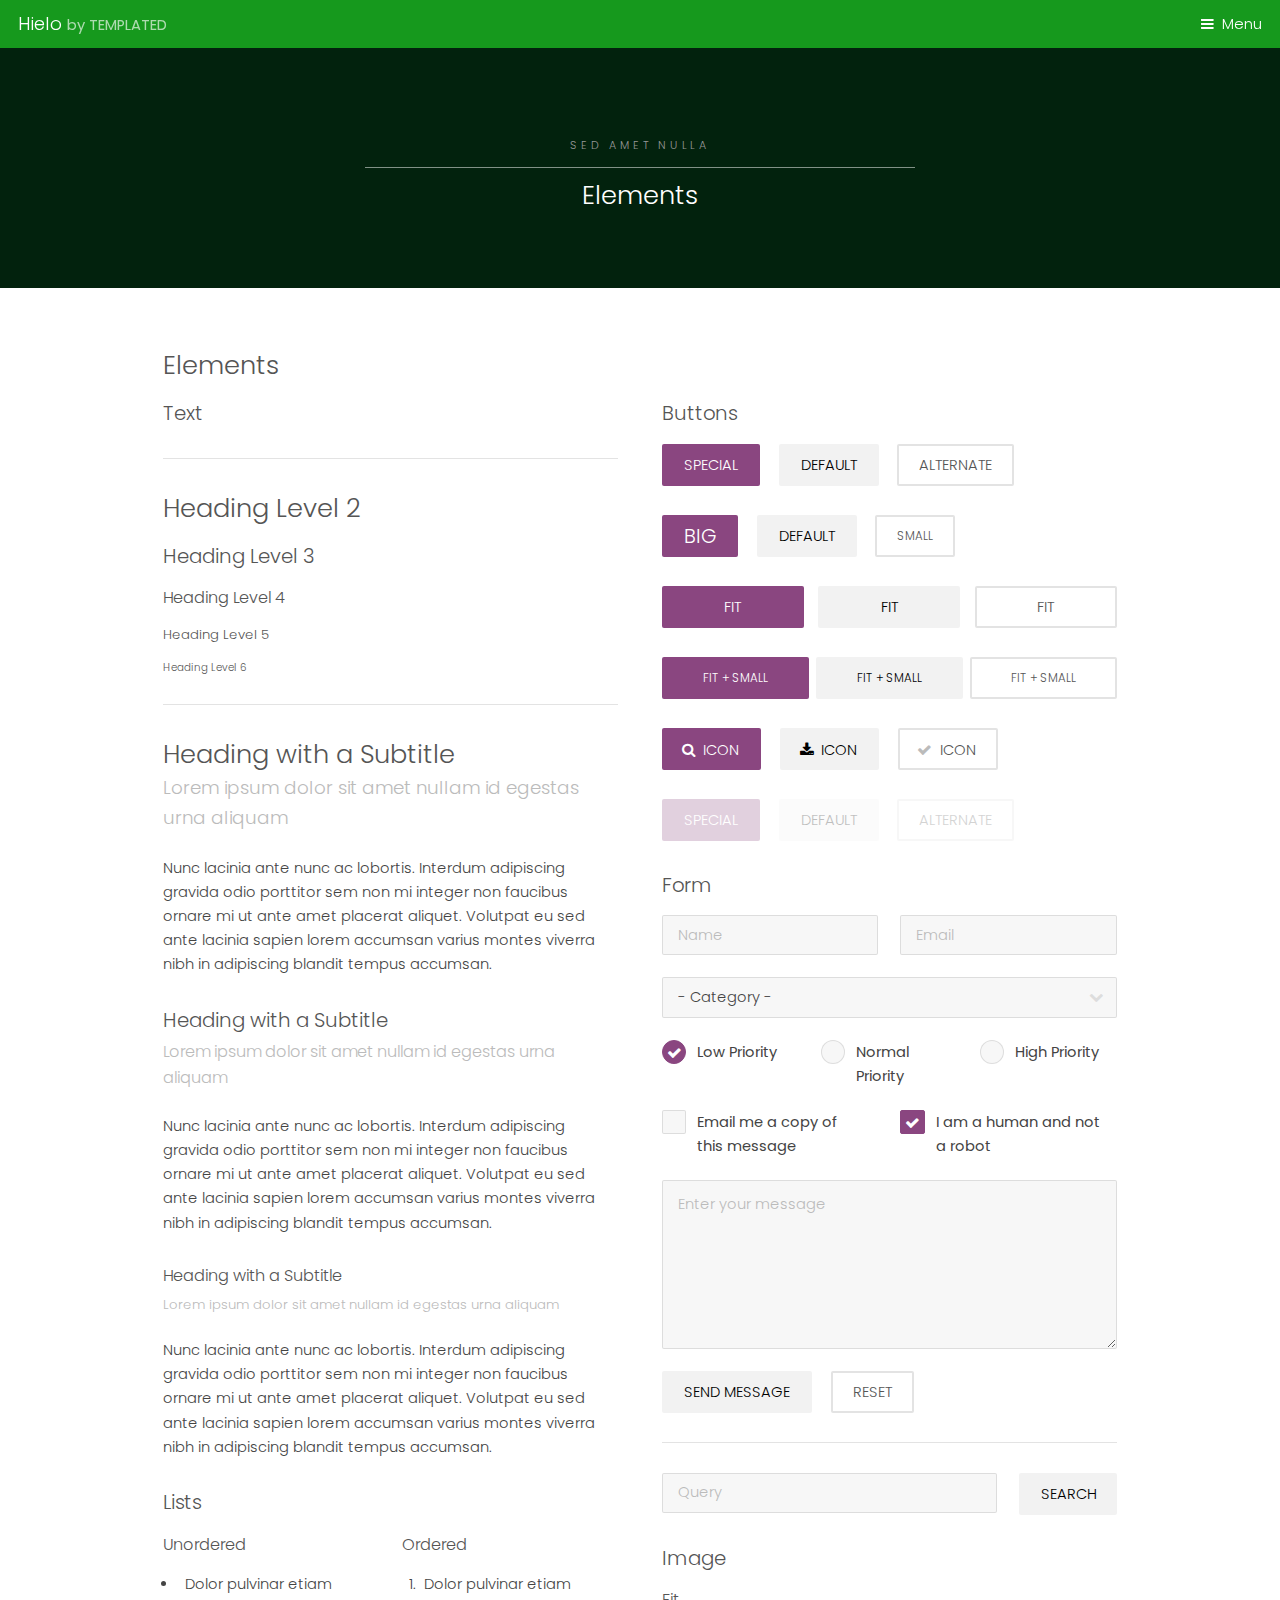
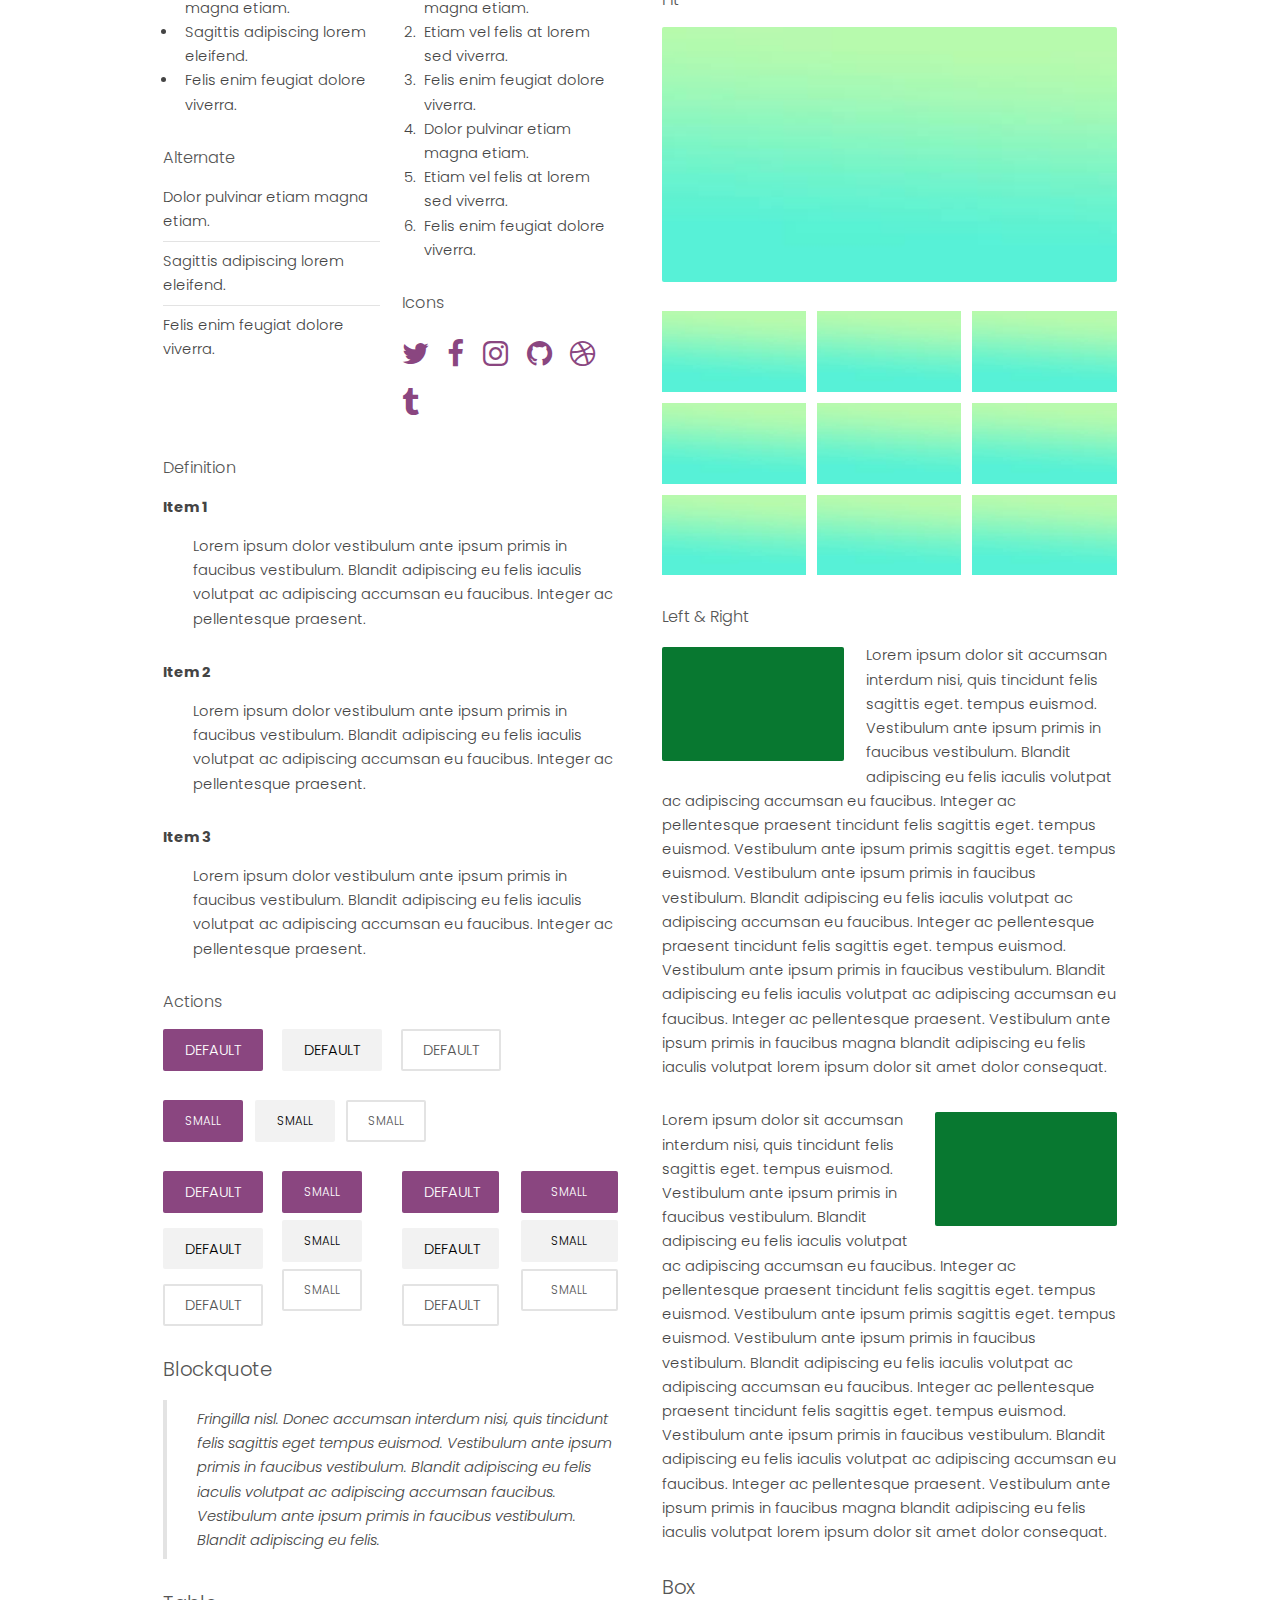
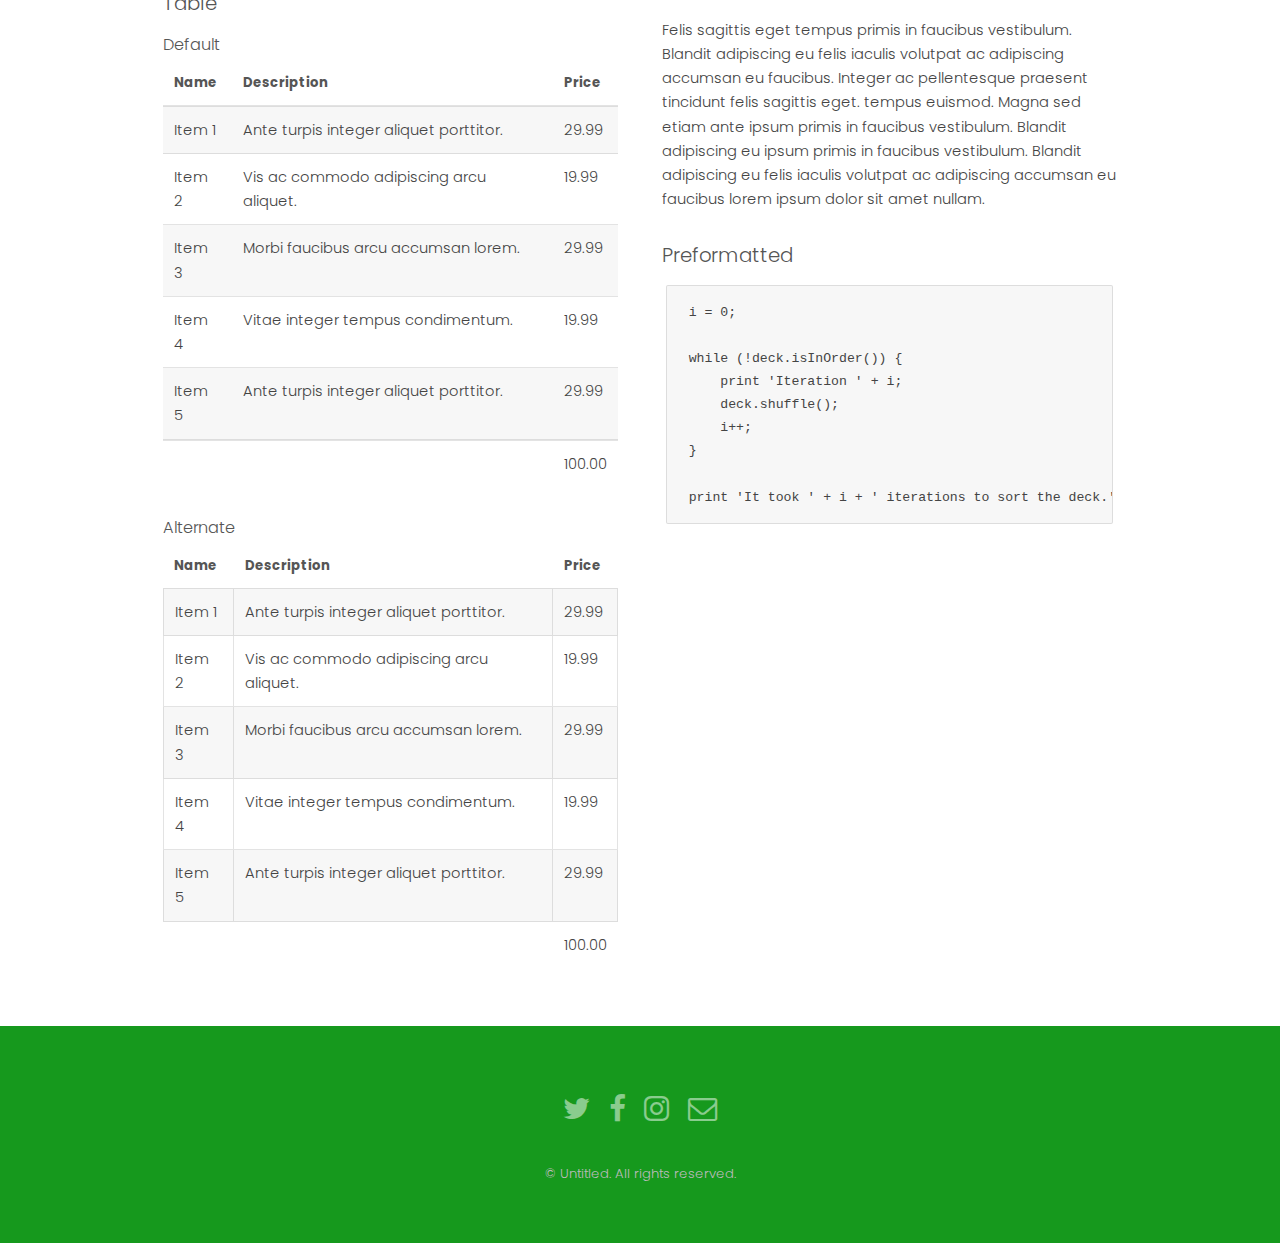
<file: elements.html>
<!DOCTYPE HTML>
<!--
	Hielo by TEMPLATED
	templated.co @templatedco
	Released for free under the Creative Commons Attribution 3.0 license (templated.co/license)
-->
<html>
	<head>
		<title></title>
		<meta charset="utf-8" />
		<meta name="viewport" content="width=device-width, initial-scale=1" />
		<link rel="stylesheet" href="assets/css/main.css" />
	</head>
	<body class="subpage">

		<!-- Header -->
			<header id="header">
				<div class="logo"><a href="index.html">Hielo <span>by TEMPLATED</span></a></div>
				<a href="#menu">Menu</a>
			</header>

		<!-- Nav -->
			<nav id="menu">
				<ul class="links">
					<li><a href="index.html">Home</a></li>
					<li><a href="generic.html">Generic</a></li>
					<li><a href="elements.html">Elements</a></li>
				</ul>
			</nav>

		<!-- One -->
			<section id="One" class="wrapper style3">
				<div class="inner">
					<header class="align-center">
						<p>Sed amet nulla</p>
						<h2>Elements</h2>
					</header>
				</div>
			</section>

		<!-- Main -->
			<div id="main" class="container">

				<!-- Elements -->
					<h2 id="elements">Elements</h2>
					<div class="row 200%">
						<div class="6u 12u$(medium)">

							<!-- Text stuff -->
								<h3>Text</h3>
								<p></p>
								<hr />
								<h2>Heading Level 2</h2>
								<h3>Heading Level 3</h3>
								<h4>Heading Level 4</h4>
								<h5>Heading Level 5</h5>
								<h6>Heading Level 6</h6>
								<hr />
								<header>
									<h2>Heading with a Subtitle</h2>
									<p>Lorem ipsum dolor sit amet nullam id egestas urna aliquam</p>
								</header>
								<p>Nunc lacinia ante nunc ac lobortis. Interdum adipiscing gravida odio porttitor sem non mi integer non faucibus ornare mi ut ante amet placerat aliquet. Volutpat eu sed ante lacinia sapien lorem accumsan varius montes viverra nibh in adipiscing blandit tempus accumsan.</p>
								<header>
									<h3>Heading with a Subtitle</h3>
									<p>Lorem ipsum dolor sit amet nullam id egestas urna aliquam</p>
								</header>
								<p>Nunc lacinia ante nunc ac lobortis. Interdum adipiscing gravida odio porttitor sem non mi integer non faucibus ornare mi ut ante amet placerat aliquet. Volutpat eu sed ante lacinia sapien lorem accumsan varius montes viverra nibh in adipiscing blandit tempus accumsan.</p>
								<header>
									<h4>Heading with a Subtitle</h4>
									<p>Lorem ipsum dolor sit amet nullam id egestas urna aliquam</p>
								</header>
								<p>Nunc lacinia ante nunc ac lobortis. Interdum adipiscing gravida odio porttitor sem non mi integer non faucibus ornare mi ut ante amet placerat aliquet. Volutpat eu sed ante lacinia sapien lorem accumsan varius montes viverra nibh in adipiscing blandit tempus accumsan.</p>

							<!-- Lists -->
								<h3>Lists</h3>
								<div class="row">
									<div class="6u 12u$(small)">

										<h4>Unordered</h4>
										<ul>
											<li>Dolor pulvinar etiam magna etiam.</li>
											<li>Sagittis adipiscing lorem eleifend.</li>
											<li>Felis enim feugiat dolore viverra.</li>
										</ul>

										<h4>Alternate</h4>
										<ul class="alt">
											<li>Dolor pulvinar etiam magna etiam.</li>
											<li>Sagittis adipiscing lorem eleifend.</li>
											<li>Felis enim feugiat dolore viverra.</li>
										</ul>

									</div>
									<div class="6u$ 12u$(small)">

										<h4>Ordered</h4>
										<ol>
											<li>Dolor pulvinar etiam magna etiam.</li>
											<li>Etiam vel felis at lorem sed viverra.</li>
											<li>Felis enim feugiat dolore viverra.</li>
											<li>Dolor pulvinar etiam magna etiam.</li>
											<li>Etiam vel felis at lorem sed viverra.</li>
											<li>Felis enim feugiat dolore viverra.</li>
										</ol>

										<h4>Icons</h4>
										<ul class="icons">
											<li><a href="#" class="icon fa-twitter"><span class="label">Twitter</span></a></li>
											<li><a href="#" class="icon fa-facebook"><span class="label">Facebook</span></a></li>
											<li><a href="#" class="icon fa-instagram"><span class="label">Instagram</span></a></li>
											<li><a href="#" class="icon fa-github"><span class="label">Github</span></a></li>
											<li><a href="#" class="icon fa-dribbble"><span class="label">Dribbble</span></a></li>
											<li><a href="#" class="icon fa-tumblr"><span class="label">Tumblr</span></a></li>
										</ul>

									</div>
								</div>
								<h4>Definition</h4>
								<dl>
									<dt>Item 1</dt>
									<dd>
										<p>Lorem ipsum dolor vestibulum ante ipsum primis in faucibus vestibulum. Blandit adipiscing eu felis iaculis volutpat ac adipiscing accumsan eu faucibus. Integer ac pellentesque praesent.</p>
									</dd>
									<dt>Item 2</dt>
									<dd>
										<p>Lorem ipsum dolor vestibulum ante ipsum primis in faucibus vestibulum. Blandit adipiscing eu felis iaculis volutpat ac adipiscing accumsan eu faucibus. Integer ac pellentesque praesent.</p>
									</dd>
									<dt>Item 3</dt>
									<dd>
										<p>Lorem ipsum dolor vestibulum ante ipsum primis in faucibus vestibulum. Blandit adipiscing eu felis iaculis volutpat ac adipiscing accumsan eu faucibus. Integer ac pellentesque praesent.</p>
									</dd>
								</dl>

								<h4>Actions</h4>
								<ul class="actions">
									<li><a href="#" class="button special">Default</a></li>
									<li><a href="#" class="button">Default</a></li>
									<li><a href="#" class="button alt">Default</a></li>
								</ul>
								<ul class="actions small">
									<li><a href="#" class="button special small">Small</a></li>
									<li><a href="#" class="button small">Small</a></li>
									<li><a href="#" class="button alt small">Small</a></li>
								</ul>
								<div class="row">
									<div class="3u 12u$(small)">
										<ul class="actions vertical">
											<li><a href="#" class="button special">Default</a></li>
											<li><a href="#" class="button">Default</a></li>
											<li><a href="#" class="button alt">Default</a></li>
										</ul>
									</div>
									<div class="3u 12u$(small)">
										<ul class="actions vertical small">
											<li><a href="#" class="button special small">Small</a></li>
											<li><a href="#" class="button small">Small</a></li>
											<li><a href="#" class="button alt small">Small</a></li>
										</ul>
									</div>
									<div class="3u 12u$(small)">
										<ul class="actions vertical">
											<li><a href="#" class="button special fit">Default</a></li>
											<li><a href="#" class="button fit">Default</a></li>
											<li><a href="#" class="button alt fit">Default</a></li>
										</ul>
									</div>
									<div class="3u$ 12u$(small)">
										<ul class="actions vertical small">
											<li><a href="#" class="button special small fit">Small</a></li>
											<li><a href="#" class="button small fit">Small</a></li>
											<li><a href="#" class="button alt small fit">Small</a></li>
										</ul>
									</div>
								</div>

							<!-- Blockquote -->
								<h3>Blockquote</h3>
								<blockquote>Fringilla nisl. Donec accumsan interdum nisi, quis tincidunt felis sagittis eget tempus euismod. Vestibulum ante ipsum primis in faucibus vestibulum. Blandit adipiscing eu felis iaculis volutpat ac adipiscing accumsan faucibus. Vestibulum ante ipsum primis in faucibus vestibulum. Blandit adipiscing eu felis.</blockquote>

							<!-- Table -->
								<h3>Table</h3>

								<h4>Default</h4>
								<div class="table-wrapper">
									<table>
										<thead>
											<tr>
												<th>Name</th>
												<th>Description</th>
												<th>Price</th>
											</tr>
										</thead>
										<tbody>
											<tr>
												<td>Item 1</td>
												<td>Ante turpis integer aliquet porttitor.</td>
												<td>29.99</td>
											</tr>
											<tr>
												<td>Item 2</td>
												<td>Vis ac commodo adipiscing arcu aliquet.</td>
												<td>19.99</td>
											</tr>
											<tr>
												<td>Item 3</td>
												<td> Morbi faucibus arcu accumsan lorem.</td>
												<td>29.99</td>
											</tr>
											<tr>
												<td>Item 4</td>
												<td>Vitae integer tempus condimentum.</td>
												<td>19.99</td>
											</tr>
											<tr>
												<td>Item 5</td>
												<td>Ante turpis integer aliquet porttitor.</td>
												<td>29.99</td>
											</tr>
										</tbody>
										<tfoot>
											<tr>
												<td colspan="2"></td>
												<td>100.00</td>
											</tr>
										</tfoot>
									</table>
								</div>

								<h4>Alternate</h4>
								<div class="table-wrapper">
									<table class="alt">
										<thead>
											<tr>
												<th>Name</th>
												<th>Description</th>
												<th>Price</th>
											</tr>
										</thead>
										<tbody>
											<tr>
												<td>Item 1</td>
												<td>Ante turpis integer aliquet porttitor.</td>
												<td>29.99</td>
											</tr>
											<tr>
												<td>Item 2</td>
												<td>Vis ac commodo adipiscing arcu aliquet.</td>
												<td>19.99</td>
											</tr>
											<tr>
												<td>Item 3</td>
												<td> Morbi faucibus arcu accumsan lorem.</td>
												<td>29.99</td>
											</tr>
											<tr>
												<td>Item 4</td>
												<td>Vitae integer tempus condimentum.</td>
												<td>19.99</td>
											</tr>
											<tr>
												<td>Item 5</td>
												<td>Ante turpis integer aliquet porttitor.</td>
												<td>29.99</td>
											</tr>
										</tbody>
										<tfoot>
											<tr>
												<td colspan="2"></td>
												<td>100.00</td>
											</tr>
										</tfoot>
									</table>
								</div>

						</div>
						<div class="6u$ 12u$(medium)">

							<!-- Buttons -->
								<h3>Buttons</h3>
								<ul class="actions">
									<li><a href="#" class="button special">Special</a></li>
									<li><a href="#" class="button">Default</a></li>
									<li><a href="#" class="button alt">Alternate</a></li>
								</ul>
								<ul class="actions">
									<li><a href="#" class="button special big">Big</a></li>
									<li><a href="#" class="button">Default</a></li>
									<li><a href="#" class="button alt small">Small</a></li>
								</ul>
								<ul class="actions fit">
									<li><a href="#" class="button special fit">Fit</a></li>
									<li><a href="#" class="button fit">Fit</a></li>
									<li><a href="#" class="button alt fit">Fit</a></li>
								</ul>
								<ul class="actions fit small">
									<li><a href="#" class="button special fit small">Fit + Small</a></li>
									<li><a href="#" class="button fit small">Fit + Small</a></li>
									<li><a href="#" class="button alt fit small">Fit + Small</a></li>
								</ul>
								<ul class="actions">
									<li><a href="#" class="button special icon fa-search">Icon</a></li>
									<li><a href="#" class="button icon fa-download">Icon</a></li>
									<li><a href="#" class="button alt icon fa-check">Icon</a></li>
								</ul>
								<ul class="actions">
									<li><span class="button special disabled">Special</span></li>
									<li><span class="button disabled">Default</span></li>
									<li><span class="button alt disabled">Alternate</span></li>
								</ul>

							<!-- Form -->
								<h3>Form</h3>

								<form method="post" action="#">
									<div class="row uniform">
										<div class="6u 12u$(xsmall)">
											<input type="text" name="name" id="name" value="" placeholder="Name" />
										</div>
										<div class="6u$ 12u$(xsmall)">
											<input type="email" name="email" id="email" value="" placeholder="Email" />
										</div>
										<!-- Break -->
										<div class="12u$">
											<div class="select-wrapper">
												<select name="category" id="category">
													<option value="">- Category -</option>
													<option value="1">Manufacturing</option>
													<option value="1">Shipping</option>
													<option value="1">Administration</option>
													<option value="1">Human Resources</option>
												</select>
											</div>
										</div>
										<!-- Break -->
										<div class="4u 12u$(small)">
											<input type="radio" id="priority-low" name="priority" checked>
											<label for="priority-low">Low Priority</label>
										</div>
										<div class="4u 12u$(small)">
											<input type="radio" id="priority-normal" name="priority">
											<label for="priority-normal">Normal Priority</label>
										</div>
										<div class="4u$ 12u$(small)">
											<input type="radio" id="priority-high" name="priority">
											<label for="priority-high">High Priority</label>
										</div>
										<!-- Break -->
										<div class="6u 12u$(small)">
											<input type="checkbox" id="copy" name="copy">
											<label for="copy">Email me a copy of this message</label>
										</div>
										<div class="6u$ 12u$(small)">
											<input type="checkbox" id="human" name="human" checked>
											<label for="human">I am a human and not a robot</label>
										</div>
										<!-- Break -->
										<div class="12u$">
											<textarea name="message" id="message" placeholder="Enter your message" rows="6"></textarea>
										</div>
										<!-- Break -->
										<div class="12u$">
											<ul class="actions">
												<li><input type="submit" value="Send Message" /></li>
												<li><input type="reset" value="Reset" class="alt" /></li>
											</ul>
										</div>
									</div>
								</form>

								<hr />

								<form method="post" action="#">
									<div class="row uniform">
										<div class="9u 12u$(small)">
											<input type="text" name="query" id="query" value="" placeholder="Query" />
										</div>
										<div class="3u$ 12u$(small)">
											<input type="submit" value="Search" class="fit" />
										</div>
									</div>
								</form>

							<!-- Image -->
								<h3>Image</h3>

								<h4>Fit</h4>
								<span class="image fit"><img src="images/pic01.jpg" alt="" /></span>
								<div class="box alt">
									<div class="row 50% uniform">
										<div class="4u"><span class="image fit"><img src="images/pic01.jpg" alt="" /></span></div>
										<div class="4u"><span class="image fit"><img src="images/pic01.jpg" alt="" /></span></div>
										<div class="4u$"><span class="image fit"><img src="images/pic01.jpg" alt="" /></span></div>
										<!-- Break -->
										<div class="4u"><span class="image fit"><img src="images/pic01.jpg" alt="" /></span></div>
										<div class="4u"><span class="image fit"><img src="images/pic01.jpg" alt="" /></span></div>
										<div class="4u$"><span class="image fit"><img src="images/pic01.jpg" alt="" /></span></div>
										<!-- Break -->
										<div class="4u"><span class="image fit"><img src="images/pic01.jpg" alt="" /></span></div>
										<div class="4u"><span class="image fit"><img src="images/pic01.jpg" alt="" /></span></div>
										<div class="4u$"><span class="image fit"><img src="images/pic01.jpg" alt="" /></span></div>
									</div>
								</div>

								<h4>Left &amp; Right</h4>
								<p><span class="image left"><img src="images/pic02.jpg" alt="" /></span>Lorem ipsum dolor sit accumsan interdum nisi, quis tincidunt felis sagittis eget. tempus euismod. Vestibulum ante ipsum primis in faucibus vestibulum. Blandit adipiscing eu felis iaculis volutpat ac adipiscing accumsan eu faucibus. Integer ac pellentesque praesent tincidunt felis sagittis eget. tempus euismod. Vestibulum ante ipsum primis sagittis eget. tempus euismod. Vestibulum ante ipsum primis in faucibus vestibulum. Blandit adipiscing eu felis iaculis volutpat ac adipiscing accumsan eu faucibus. Integer ac pellentesque praesent tincidunt felis sagittis eget. tempus euismod. Vestibulum ante ipsum primis in faucibus vestibulum. Blandit adipiscing eu felis iaculis volutpat ac adipiscing accumsan eu faucibus. Integer ac pellentesque praesent. Vestibulum ante ipsum primis in faucibus magna blandit adipiscing eu felis iaculis volutpat lorem ipsum dolor sit amet dolor consequat.</p>
								<p><span class="image right"><img src="images/pic02.jpg" alt="" /></span>Lorem ipsum dolor sit accumsan interdum nisi, quis tincidunt felis sagittis eget. tempus euismod. Vestibulum ante ipsum primis in faucibus vestibulum. Blandit adipiscing eu felis iaculis volutpat ac adipiscing accumsan eu faucibus. Integer ac pellentesque praesent tincidunt felis sagittis eget. tempus euismod. Vestibulum ante ipsum primis sagittis eget. tempus euismod. Vestibulum ante ipsum primis in faucibus vestibulum. Blandit adipiscing eu felis iaculis volutpat ac adipiscing accumsan eu faucibus. Integer ac pellentesque praesent tincidunt felis sagittis eget. tempus euismod. Vestibulum ante ipsum primis in faucibus vestibulum. Blandit adipiscing eu felis iaculis volutpat ac adipiscing accumsan eu faucibus. Integer ac pellentesque praesent. Vestibulum ante ipsum primis in faucibus magna blandit adipiscing eu felis iaculis volutpat lorem ipsum dolor sit amet dolor consequat.</p>

							<!-- Box -->
								<h3>Box</h3>
								<div class="box">
									<p>Felis sagittis eget tempus primis in faucibus vestibulum. Blandit adipiscing eu felis iaculis volutpat ac adipiscing accumsan eu faucibus. Integer ac pellentesque praesent tincidunt felis sagittis eget. tempus euismod. Magna sed etiam ante ipsum primis in faucibus vestibulum. Blandit adipiscing eu ipsum primis in faucibus vestibulum. Blandit adipiscing eu felis iaculis volutpat ac adipiscing accumsan eu faucibus lorem ipsum dolor sit amet nullam.</p>
								</div>

							<!-- Preformatted Code -->
								<h3>Preformatted</h3>
								<pre><code>i = 0;

while (!deck.isInOrder()) {
    print 'Iteration ' + i;
    deck.shuffle();
    i++;
}

print 'It took ' + i + ' iterations to sort the deck.';
</code></pre>

						</div>
					</div>

			</div>

		<!-- Footer -->
			<footer id="footer">
				<div class="container">
					<ul class="icons">
						<li><a href="#" class="icon fa-twitter"><span class="label">Twitter</span></a></li>
						<li><a href="#" class="icon fa-facebook"><span class="label">Facebook</span></a></li>
						<li><a href="#" class="icon fa-instagram"><span class="label">Instagram</span></a></li>
						<li><a href="#" class="icon fa-envelope-o"><span class="label">Email</span></a></li>
					</ul>
				</div>
				<div class="copyright">
					&copy; Untitled. All rights reserved.
				</div>
			</footer>

		<!-- Scripts -->
			<script src="assets/js/jquery.min.js"></script>
			<script src="assets/js/jquery.scrollex.min.js"></script>
			<script src="assets/js/skel.min.js"></script>
			<script src="assets/js/util.js"></script>
			<script src="assets/js/main.js"></script>

	</body>
</html>
</file>
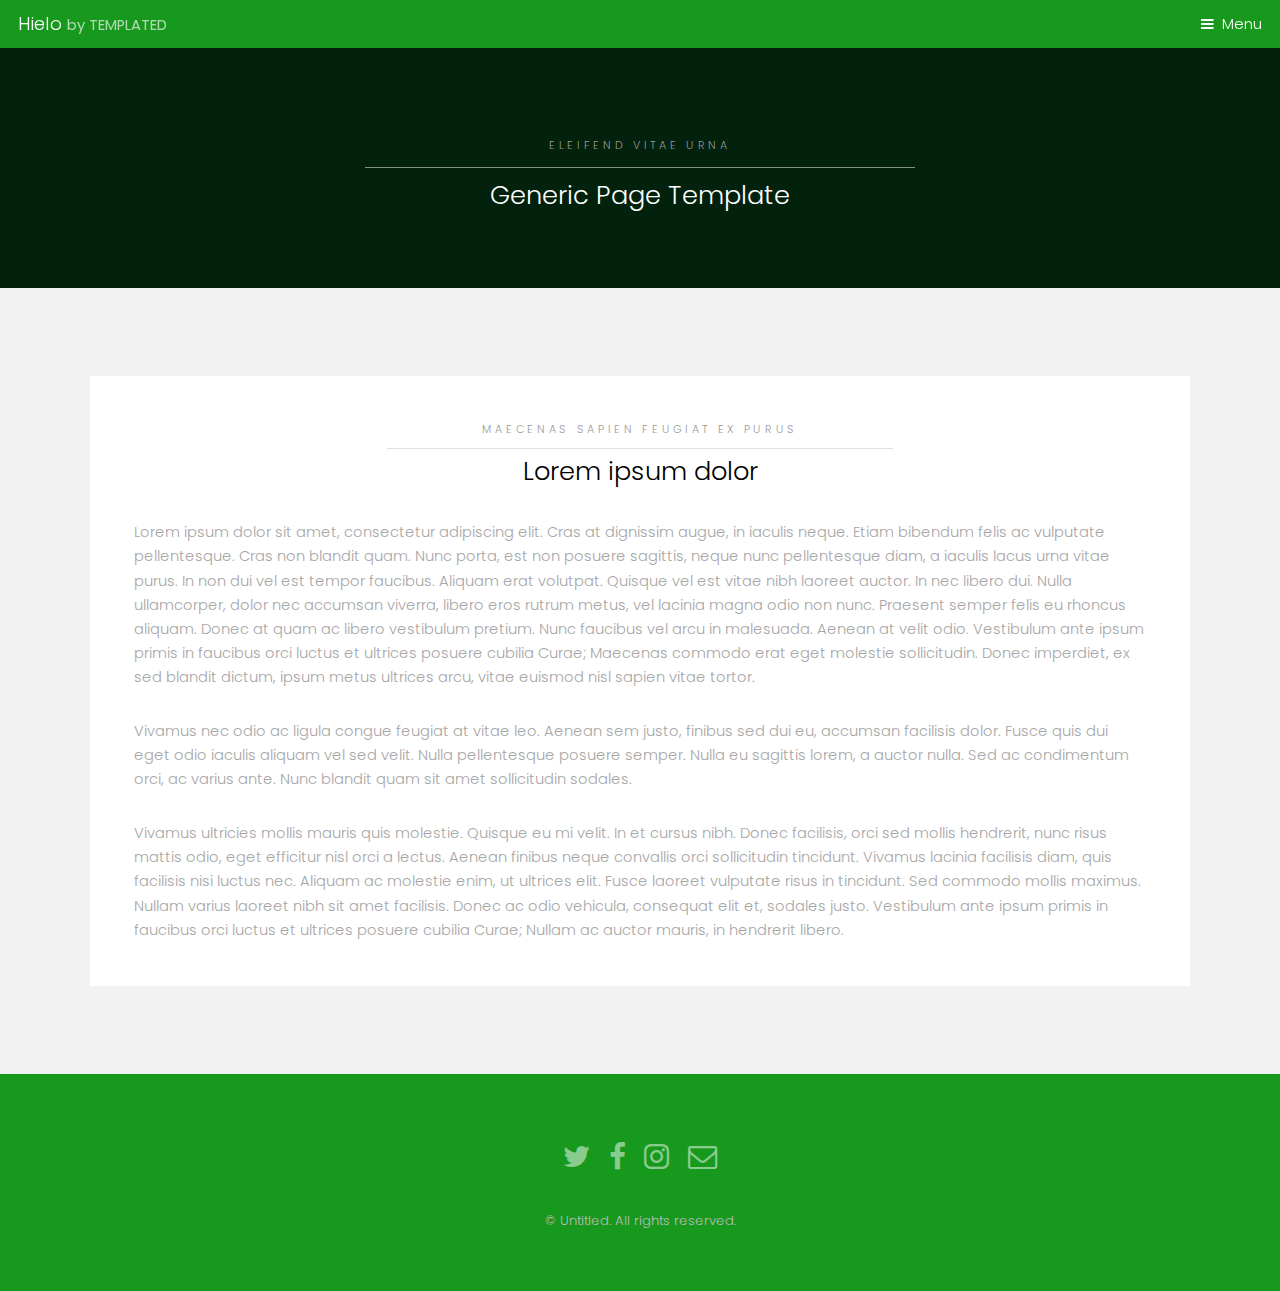
<file: generic.html>
<!DOCTYPE HTML>
<!--
	Hielo by TEMPLATED
	templated.co @templatedco
	Released for free under the Creative Commons Attribution 3.0 license (templated.co/license)
-->
<html>
	<head>
		<title>Hielo by TEMPLATED</title>
		<meta charset="utf-8" />
		<meta name="viewport" content="width=device-width, initial-scale=1" />
		<link rel="stylesheet" href="assets/css/main.css" />
	</head>
	<body class="subpage">

		<!-- Header -->
			<header id="header">
				<div class="logo"><a href="index.html">Hielo <span>by TEMPLATED</span></a></div>
				<a href="#menu">Menu</a>
			</header>

		<!-- Nav -->
			<nav id="menu">
				<ul class="links">
					<li><a href="index.html">Home</a></li>
					<li><a href="generic.html">Generic</a></li>
					<li><a href="elements.html">Elements</a></li>
				</ul>
			</nav>

		<!-- One -->
			<section id="One" class="wrapper style3">
				<div class="inner">
					<header class="align-center">
						<p>Eleifend vitae urna</p>
						<h2>Generic Page Template</h2>
					</header>
				</div>
			</section>

		<!-- Two -->
			<section id="two" class="wrapper style2">
				<div class="inner">
					<div class="box">
						<div class="content">
							<header class="align-center">
								<p>maecenas sapien feugiat ex purus</p>
								<h2>Lorem ipsum dolor</h2>
							</header>
							<p>Lorem ipsum dolor sit amet, consectetur adipiscing elit. Cras at dignissim augue, in iaculis neque. Etiam bibendum felis ac vulputate pellentesque. Cras non blandit quam. Nunc porta, est non posuere sagittis, neque nunc pellentesque diam, a iaculis lacus urna vitae purus. In non dui vel est tempor faucibus. Aliquam erat volutpat. Quisque vel est vitae nibh laoreet auctor. In nec libero dui. Nulla ullamcorper, dolor nec accumsan viverra, libero eros rutrum metus, vel lacinia magna odio non nunc. Praesent semper felis eu rhoncus aliquam. Donec at quam ac libero vestibulum pretium. Nunc faucibus vel arcu in malesuada. Aenean at velit odio. Vestibulum ante ipsum primis in faucibus orci luctus et ultrices posuere cubilia Curae; Maecenas commodo erat eget molestie sollicitudin. Donec imperdiet, ex sed blandit dictum, ipsum metus ultrices arcu, vitae euismod nisl sapien vitae tortor.</p>

							<p>Vivamus nec odio ac ligula congue feugiat at vitae leo. Aenean sem justo, finibus sed dui eu, accumsan facilisis dolor. Fusce quis dui eget odio iaculis aliquam vel sed velit. Nulla pellentesque posuere semper. Nulla eu sagittis lorem, a auctor nulla. Sed ac condimentum orci, ac varius ante. Nunc blandit quam sit amet sollicitudin sodales.</p>

							<p>Vivamus ultricies mollis mauris quis molestie. Quisque eu mi velit. In et cursus nibh. Donec facilisis, orci sed mollis hendrerit, nunc risus mattis odio, eget efficitur nisl orci a lectus. Aenean finibus neque convallis orci sollicitudin tincidunt. Vivamus lacinia facilisis diam, quis facilisis nisi luctus nec. Aliquam ac molestie enim, ut ultrices elit. Fusce laoreet vulputate risus in tincidunt. Sed commodo mollis maximus. Nullam varius laoreet nibh sit amet facilisis. Donec ac odio vehicula, consequat elit et, sodales justo. Vestibulum ante ipsum primis in faucibus orci luctus et ultrices posuere cubilia Curae; Nullam ac auctor mauris, in hendrerit libero. </p>
						</div>
					</div>
				</div>
			</section>

		<!-- Footer -->
			<footer id="footer">
				<div class="container">
					<ul class="icons">
						<li><a href="#" class="icon fa-twitter"><span class="label">Twitter</span></a></li>
						<li><a href="#" class="icon fa-facebook"><span class="label">Facebook</span></a></li>
						<li><a href="#" class="icon fa-instagram"><span class="label">Instagram</span></a></li>
						<li><a href="#" class="icon fa-envelope-o"><span class="label">Email</span></a></li>
					</ul>
				</div>
				<div class="copyright">
					&copy; Untitled. All rights reserved.
				</div>
			</footer>

		<!-- Scripts -->
			<script src="assets/js/jquery.min.js"></script>
			<script src="assets/js/jquery.scrollex.min.js"></script>
			<script src="assets/js/skel.min.js"></script>
			<script src="assets/js/util.js"></script>
			<script src="assets/js/main.js"></script>

	</body>
</html>
</file>
<file: assets/css/main.css>
@charset "UTF-8";
@import url(font-awesome.min.css);
@import url("https://fonts.googleapis.com/css?family=Poppins:300,400,500,600,700");

/*
	Hielo by TEMPLATED
	templated.co @templatedco
	Released for free under the Creative Commons Attribution 3.0 license (templated.co/license)
*/

/* Reset */

:root{
	--colorBase: rgba(10, 148, 17, 0.95); 
}

	html, body, div, span, applet, object, iframe, h1, h2, h3, h4, h5, h6, p, blockquote, pre, a, abbr, acronym, address, big, cite, code, del, dfn, em, img, ins, kbd, q, s, samp, small, strike, strong, sub, sup, tt, var, b, u, i, center, dl, dt, dd, ol, ul, li, fieldset, form, label, legend, table, caption, tbody, tfoot, thead, tr, th, td, article, aside, canvas, details, embed, figure, figcaption, footer, header, hgroup, menu, nav, output, ruby, section, summary, time, mark, audio, video {
		margin: 0;
		padding: 0;
		border: 0;
		font-size: 100%;
		font: inherit;
		vertical-align: baseline;
	}

	article, aside, details, figcaption, figure, footer, header, hgroup, menu, nav, section {
		display: block;
	}

	body {
		line-height: 1;
	}

	ol, ul {
		list-style: none;
	}

	blockquote, q {
		quotes: none;
	}

	blockquote:before, blockquote:after, q:before, q:after {
		content: '';
		content: none;
	}

	table {
		border-collapse: collapse;
		border-spacing: 0;
	}

	body {
		-webkit-text-size-adjust: none;
	}

/* Box Model */

	*, *:before, *:after {
		-moz-box-sizing: border-box;
		-webkit-box-sizing: border-box;
		box-sizing: border-box;
	}

/* Containers */

	.container {
		margin-left: auto;
		margin-right: auto;
	}

	.container.\31 25\25 {
		width: 100%;
		max-width: 100rem;
		min-width: 80rem;
	}

	.container.\37 5\25 {
		width: 60rem;
	}

	.container.\35 0\25 {
		width: 40rem;
	}

	.container.\32 5\25 {
		width: 20rem;
	}

	.container {
		width: 80rem;
	}

	@media screen and (max-width: 1680px) {

		.container.\31 25\25 {
			width: 100%;
			max-width: 100rem;
			min-width: 80rem;
		}

		.container.\37 5\25 {
			width: 60rem;
		}

		.container.\35 0\25 {
			width: 40rem;
		}

		.container.\32 5\25 {
			width: 20rem;
		}

		.container {
			width: 80rem;
		}

	}

	@media screen and (max-width: 1280px) {

		.container.\31 25\25 {
			width: 100%;
			max-width: 81.25rem;
			min-width: 65rem;
		}

		.container.\37 5\25 {
			width: 48.75rem;
		}

		.container.\35 0\25 {
			width: 32.5rem;
		}

		.container.\32 5\25 {
			width: 16.25rem;
		}

		.container {
			width: 65rem;
		}

	}

	@media screen and (max-width: 980px) {

		.container.\31 25\25 {
			width: 100%;
			max-width: 112.5%;
			min-width: 90%;
		}

		.container.\37 5\25 {
			width: 67.5%;
		}

		.container.\35 0\25 {
			width: 45%;
		}

		.container.\32 5\25 {
			width: 22.5%;
		}

		.container {
			width: 90%;
		}

	}

	@media screen and (max-width: 736px) {

		.container.\31 25\25 {
			width: 100%;
			max-width: 112.5%;
			min-width: 90%;
		}

		.container.\37 5\25 {
			width: 67.5%;
		}

		.container.\35 0\25 {
			width: 45%;
		}

		.container.\32 5\25 {
			width: 22.5%;
		}

		.container {
			width: 90% !important;
		}

	}

	@media screen and (max-width: 480px) {

		.container.\31 25\25 {
			width: 100%;
			max-width: 112.5%;
			min-width: 90%;
		}

		.container.\37 5\25 {
			width: 67.5%;
		}

		.container.\35 0\25 {
			width: 45%;
		}

		.container.\32 5\25 {
			width: 22.5%;
		}

		.container {
			width: 90% !important;
		}

	}

/* Grid */

	.row {
		border-bottom: solid 1px transparent;
		-moz-box-sizing: border-box;
		-webkit-box-sizing: border-box;
		box-sizing: border-box;
	}

	.row > * {
		float: left;
		-moz-box-sizing: border-box;
		-webkit-box-sizing: border-box;
		box-sizing: border-box;
	}

	.row:after, .row:before {
		content: '';
		display: block;
		clear: both;
		height: 0;
	}

	.row.uniform > * > :first-child {
		margin-top: 0;
	}

	.row.uniform > * > :last-child {
		margin-bottom: 0;
	}

	.row.\30 \25 > * {
		padding: 0 0 0 0rem;
	}

	.row.\30 \25 {
		margin: 0 0 -1px 0rem;
	}

	.row.uniform.\30 \25 > * {
		padding: 0rem 0 0 0rem;
	}

	.row.uniform.\30 \25 {
		margin: 0rem 0 -1px 0rem;
	}

	.row > * {
		padding: 0 0 0 2rem;
	}

	.row {
		margin: 0 0 -1px -2rem;
	}

	.row.uniform > * {
		padding: 2rem 0 0 2rem;
	}

	.row.uniform {
		margin: -2rem 0 -1px -2rem;
	}

	.row.\32 00\25 > * {
		padding: 0 0 0 4rem;
	}

	.row.\32 00\25 {
		margin: 0 0 -1px -4rem;
	}

	.row.uniform.\32 00\25 > * {
		padding: 4rem 0 0 4rem;
	}

	.row.uniform.\32 00\25 {
		margin: -4rem 0 -1px -4rem;
	}

	.row.\31 50\25 > * {
		padding: 0 0 0 3rem;
	}

	.row.\31 50\25 {
		margin: 0 0 -1px -3rem;
	}

	.row.uniform.\31 50\25 > * {
		padding: 3rem 0 0 3rem;
	}

	.row.uniform.\31 50\25 {
		margin: -3rem 0 -1px -3rem;
	}

	.row.\35 0\25 > * {
		padding: 0 0 0 1rem;
	}

	.row.\35 0\25 {
		margin: 0 0 -1px -1rem;
	}

	.row.uniform.\35 0\25 > * {
		padding: 1rem 0 0 1rem;
	}

	.row.uniform.\35 0\25 {
		margin: -1rem 0 -1px -1rem;
	}

	.row.\32 5\25 > * {
		padding: 0 0 0 0.5rem;
	}

	.row.\32 5\25 {
		margin: 0 0 -1px -0.5rem;
	}

	.row.uniform.\32 5\25 > * {
		padding: 0.5rem 0 0 0.5rem;
	}

	.row.uniform.\32 5\25 {
		margin: -0.5rem 0 -1px -0.5rem;
	}

	.\31 2u, .\31 2u\24 {
		width: 100%;
		clear: none;
		margin-left: 0;
	}

	.\31 1u, .\31 1u\24 {
		width: 91.6666666667%;
		clear: none;
		margin-left: 0;
	}

	.\31 0u, .\31 0u\24 {
		width: 83.3333333333%;
		clear: none;
		margin-left: 0;
	}

	.\39 u, .\39 u\24 {
		width: 75%;
		clear: none;
		margin-left: 0;
	}

	.\38 u, .\38 u\24 {
		width: 66.6666666667%;
		clear: none;
		margin-left: 0;
	}

	.\37 u, .\37 u\24 {
		width: 58.3333333333%;
		clear: none;
		margin-left: 0;
	}

	.\36 u, .\36 u\24 {
		width: 50%;
		clear: none;
		margin-left: 0;
	}

	.\35 u, .\35 u\24 {
		width: 41.6666666667%;
		clear: none;
		margin-left: 0;
	}

	.\34 u, .\34 u\24 {
		width: 33.3333333333%;
		clear: none;
		margin-left: 0;
	}

	.\33 u, .\33 u\24 {
		width: 25%;
		clear: none;
		margin-left: 0;
	}

	.\32 u, .\32 u\24 {
		width: 16.6666666667%;
		clear: none;
		margin-left: 0;
	}

	.\31 u, .\31 u\24 {
		width: 8.3333333333%;
		clear: none;
		margin-left: 0;
	}

	.\31 2u\24 + *,
	.\31 1u\24 + *,
	.\31 0u\24 + *,
	.\39 u\24 + *,
	.\38 u\24 + *,
	.\37 u\24 + *,
	.\36 u\24 + *,
	.\35 u\24 + *,
	.\34 u\24 + *,
	.\33 u\24 + *,
	.\32 u\24 + *,
	.\31 u\24 + * {
		clear: left;
	}

	.\-11u {
		margin-left: 91.66667%;
	}

	.\-10u {
		margin-left: 83.33333%;
	}

	.\-9u {
		margin-left: 75%;
	}

	.\-8u {
		margin-left: 66.66667%;
	}

	.\-7u {
		margin-left: 58.33333%;
	}

	.\-6u {
		margin-left: 50%;
	}

	.\-5u {
		margin-left: 41.66667%;
	}

	.\-4u {
		margin-left: 33.33333%;
	}

	.\-3u {
		margin-left: 25%;
	}

	.\-2u {
		margin-left: 16.66667%;
	}

	.\-1u {
		margin-left: 8.33333%;
	}

	@media screen and (max-width: 1680px) {

		.row > * {
			padding: 0 0 0 2rem;
		}

		.row {
			margin: 0 0 -1px -2rem;
		}

		.row.uniform > * {
			padding: 2rem 0 0 2rem;
		}

		.row.uniform {
			margin: -2rem 0 -1px -2rem;
		}

		.row.\32 00\25 > * {
			padding: 0 0 0 4rem;
		}

		.row.\32 00\25 {
			margin: 0 0 -1px -4rem;
		}

		.row.uniform.\32 00\25 > * {
			padding: 4rem 0 0 4rem;
		}

		.row.uniform.\32 00\25 {
			margin: -4rem 0 -1px -4rem;
		}

		.row.\31 50\25 > * {
			padding: 0 0 0 3rem;
		}

		.row.\31 50\25 {
			margin: 0 0 -1px -3rem;
		}

		.row.uniform.\31 50\25 > * {
			padding: 3rem 0 0 3rem;
		}

		.row.uniform.\31 50\25 {
			margin: -3rem 0 -1px -3rem;
		}

		.row.\35 0\25 > * {
			padding: 0 0 0 1rem;
		}

		.row.\35 0\25 {
			margin: 0 0 -1px -1rem;
		}

		.row.uniform.\35 0\25 > * {
			padding: 1rem 0 0 1rem;
		}

		.row.uniform.\35 0\25 {
			margin: -1rem 0 -1px -1rem;
		}

		.row.\32 5\25 > * {
			padding: 0 0 0 0.5rem;
		}

		.row.\32 5\25 {
			margin: 0 0 -1px -0.5rem;
		}

		.row.uniform.\32 5\25 > * {
			padding: 0.5rem 0 0 0.5rem;
		}

		.row.uniform.\32 5\25 {
			margin: -0.5rem 0 -1px -0.5rem;
		}

		.\31 2u\28xlarge\29, .\31 2u\24\28xlarge\29 {
			width: 100%;
			clear: none;
			margin-left: 0;
		}

		.\31 1u\28xlarge\29, .\31 1u\24\28xlarge\29 {
			width: 91.6666666667%;
			clear: none;
			margin-left: 0;
		}

		.\31 0u\28xlarge\29, .\31 0u\24\28xlarge\29 {
			width: 83.3333333333%;
			clear: none;
			margin-left: 0;
		}

		.\39 u\28xlarge\29, .\39 u\24\28xlarge\29 {
			width: 75%;
			clear: none;
			margin-left: 0;
		}

		.\38 u\28xlarge\29, .\38 u\24\28xlarge\29 {
			width: 66.6666666667%;
			clear: none;
			margin-left: 0;
		}

		.\37 u\28xlarge\29, .\37 u\24\28xlarge\29 {
			width: 58.3333333333%;
			clear: none;
			margin-left: 0;
		}

		.\36 u\28xlarge\29, .\36 u\24\28xlarge\29 {
			width: 50%;
			clear: none;
			margin-left: 0;
		}

		.\35 u\28xlarge\29, .\35 u\24\28xlarge\29 {
			width: 41.6666666667%;
			clear: none;
			margin-left: 0;
		}

		.\34 u\28xlarge\29, .\34 u\24\28xlarge\29 {
			width: 33.3333333333%;
			clear: none;
			margin-left: 0;
		}

		.\33 u\28xlarge\29, .\33 u\24\28xlarge\29 {
			width: 25%;
			clear: none;
			margin-left: 0;
		}

		.\32 u\28xlarge\29, .\32 u\24\28xlarge\29 {
			width: 16.6666666667%;
			clear: none;
			margin-left: 0;
		}

		.\31 u\28xlarge\29, .\31 u\24\28xlarge\29 {
			width: 8.3333333333%;
			clear: none;
			margin-left: 0;
		}

		.\31 2u\24\28xlarge\29 + *,
		.\31 1u\24\28xlarge\29 + *,
		.\31 0u\24\28xlarge\29 + *,
		.\39 u\24\28xlarge\29 + *,
		.\38 u\24\28xlarge\29 + *,
		.\37 u\24\28xlarge\29 + *,
		.\36 u\24\28xlarge\29 + *,
		.\35 u\24\28xlarge\29 + *,
		.\34 u\24\28xlarge\29 + *,
		.\33 u\24\28xlarge\29 + *,
		.\32 u\24\28xlarge\29 + *,
		.\31 u\24\28xlarge\29 + * {
			clear: left;
		}

		.\-11u\28xlarge\29 {
			margin-left: 91.66667%;
		}

		.\-10u\28xlarge\29 {
			margin-left: 83.33333%;
		}

		.\-9u\28xlarge\29 {
			margin-left: 75%;
		}

		.\-8u\28xlarge\29 {
			margin-left: 66.66667%;
		}

		.\-7u\28xlarge\29 {
			margin-left: 58.33333%;
		}

		.\-6u\28xlarge\29 {
			margin-left: 50%;
		}

		.\-5u\28xlarge\29 {
			margin-left: 41.66667%;
		}

		.\-4u\28xlarge\29 {
			margin-left: 33.33333%;
		}

		.\-3u\28xlarge\29 {
			margin-left: 25%;
		}

		.\-2u\28xlarge\29 {
			margin-left: 16.66667%;
		}

		.\-1u\28xlarge\29 {
			margin-left: 8.33333%;
		}

	}

	@media screen and (max-width: 1280px) {

		.row > * {
			padding: 0 0 0 1.5rem;
		}

		.row {
			margin: 0 0 -1px -1.5rem;
		}

		.row.uniform > * {
			padding: 1.5rem 0 0 1.5rem;
		}

		.row.uniform {
			margin: -1.5rem 0 -1px -1.5rem;
		}

		.row.\32 00\25 > * {
			padding: 0 0 0 3rem;
		}

		.row.\32 00\25 {
			margin: 0 0 -1px -3rem;
		}

		.row.uniform.\32 00\25 > * {
			padding: 3rem 0 0 3rem;
		}

		.row.uniform.\32 00\25 {
			margin: -3rem 0 -1px -3rem;
		}

		.row.\31 50\25 > * {
			padding: 0 0 0 2.25rem;
		}

		.row.\31 50\25 {
			margin: 0 0 -1px -2.25rem;
		}

		.row.uniform.\31 50\25 > * {
			padding: 2.25rem 0 0 2.25rem;
		}

		.row.uniform.\31 50\25 {
			margin: -2.25rem 0 -1px -2.25rem;
		}

		.row.\35 0\25 > * {
			padding: 0 0 0 0.75rem;
		}

		.row.\35 0\25 {
			margin: 0 0 -1px -0.75rem;
		}

		.row.uniform.\35 0\25 > * {
			padding: 0.75rem 0 0 0.75rem;
		}

		.row.uniform.\35 0\25 {
			margin: -0.75rem 0 -1px -0.75rem;
		}

		.row.\32 5\25 > * {
			padding: 0 0 0 0.375rem;
		}

		.row.\32 5\25 {
			margin: 0 0 -1px -0.375rem;
		}

		.row.uniform.\32 5\25 > * {
			padding: 0.375rem 0 0 0.375rem;
		}

		.row.uniform.\32 5\25 {
			margin: -0.375rem 0 -1px -0.375rem;
		}

		.\31 2u\28large\29, .\31 2u\24\28large\29 {
			width: 100%;
			clear: none;
			margin-left: 0;
		}

		.\31 1u\28large\29, .\31 1u\24\28large\29 {
			width: 91.6666666667%;
			clear: none;
			margin-left: 0;
		}

		.\31 0u\28large\29, .\31 0u\24\28large\29 {
			width: 83.3333333333%;
			clear: none;
			margin-left: 0;
		}

		.\39 u\28large\29, .\39 u\24\28large\29 {
			width: 75%;
			clear: none;
			margin-left: 0;
		}

		.\38 u\28large\29, .\38 u\24\28large\29 {
			width: 66.6666666667%;
			clear: none;
			margin-left: 0;
		}

		.\37 u\28large\29, .\37 u\24\28large\29 {
			width: 58.3333333333%;
			clear: none;
			margin-left: 0;
		}

		.\36 u\28large\29, .\36 u\24\28large\29 {
			width: 50%;
			clear: none;
			margin-left: 0;
		}

		.\35 u\28large\29, .\35 u\24\28large\29 {
			width: 41.6666666667%;
			clear: none;
			margin-left: 0;
		}

		.\34 u\28large\29, .\34 u\24\28large\29 {
			width: 33.3333333333%;
			clear: none;
			margin-left: 0;
		}

		.\33 u\28large\29, .\33 u\24\28large\29 {
			width: 25%;
			clear: none;
			margin-left: 0;
		}

		.\32 u\28large\29, .\32 u\24\28large\29 {
			width: 16.6666666667%;
			clear: none;
			margin-left: 0;
		}

		.\31 u\28large\29, .\31 u\24\28large\29 {
			width: 8.3333333333%;
			clear: none;
			margin-left: 0;
		}

		.\31 2u\24\28large\29 + *,
		.\31 1u\24\28large\29 + *,
		.\31 0u\24\28large\29 + *,
		.\39 u\24\28large\29 + *,
		.\38 u\24\28large\29 + *,
		.\37 u\24\28large\29 + *,
		.\36 u\24\28large\29 + *,
		.\35 u\24\28large\29 + *,
		.\34 u\24\28large\29 + *,
		.\33 u\24\28large\29 + *,
		.\32 u\24\28large\29 + *,
		.\31 u\24\28large\29 + * {
			clear: left;
		}

		.\-11u\28large\29 {
			margin-left: 91.66667%;
		}

		.\-10u\28large\29 {
			margin-left: 83.33333%;
		}

		.\-9u\28large\29 {
			margin-left: 75%;
		}

		.\-8u\28large\29 {
			margin-left: 66.66667%;
		}

		.\-7u\28large\29 {
			margin-left: 58.33333%;
		}

		.\-6u\28large\29 {
			margin-left: 50%;
		}

		.\-5u\28large\29 {
			margin-left: 41.66667%;
		}

		.\-4u\28large\29 {
			margin-left: 33.33333%;
		}

		.\-3u\28large\29 {
			margin-left: 25%;
		}

		.\-2u\28large\29 {
			margin-left: 16.66667%;
		}

		.\-1u\28large\29 {
			margin-left: 8.33333%;
		}

	}

	@media screen and (max-width: 980px) {

		.row > * {
			padding: 0 0 0 1.5rem;
		}

		.row {
			margin: 0 0 -1px -1.5rem;
		}

		.row.uniform > * {
			padding: 1.5rem 0 0 1.5rem;
		}

		.row.uniform {
			margin: -1.5rem 0 -1px -1.5rem;
		}

		.row.\32 00\25 > * {
			padding: 0 0 0 3rem;
		}

		.row.\32 00\25 {
			margin: 0 0 -1px -3rem;
		}

		.row.uniform.\32 00\25 > * {
			padding: 3rem 0 0 3rem;
		}

		.row.uniform.\32 00\25 {
			margin: -3rem 0 -1px -3rem;
		}

		.row.\31 50\25 > * {
			padding: 0 0 0 2.25rem;
		}

		.row.\31 50\25 {
			margin: 0 0 -1px -2.25rem;
		}

		.row.uniform.\31 50\25 > * {
			padding: 2.25rem 0 0 2.25rem;
		}

		.row.uniform.\31 50\25 {
			margin: -2.25rem 0 -1px -2.25rem;
		}

		.row.\35 0\25 > * {
			padding: 0 0 0 0.75rem;
		}

		.row.\35 0\25 {
			margin: 0 0 -1px -0.75rem;
		}

		.row.uniform.\35 0\25 > * {
			padding: 0.75rem 0 0 0.75rem;
		}

		.row.uniform.\35 0\25 {
			margin: -0.75rem 0 -1px -0.75rem;
		}

		.row.\32 5\25 > * {
			padding: 0 0 0 0.375rem;
		}

		.row.\32 5\25 {
			margin: 0 0 -1px -0.375rem;
		}

		.row.uniform.\32 5\25 > * {
			padding: 0.375rem 0 0 0.375rem;
		}

		.row.uniform.\32 5\25 {
			margin: -0.375rem 0 -1px -0.375rem;
		}

		.\31 2u\28medium\29, .\31 2u\24\28medium\29 {
			width: 100%;
			clear: none;
			margin-left: 0;
		}

		.\31 1u\28medium\29, .\31 1u\24\28medium\29 {
			width: 91.6666666667%;
			clear: none;
			margin-left: 0;
		}

		.\31 0u\28medium\29, .\31 0u\24\28medium\29 {
			width: 83.3333333333%;
			clear: none;
			margin-left: 0;
		}

		.\39 u\28medium\29, .\39 u\24\28medium\29 {
			width: 75%;
			clear: none;
			margin-left: 0;
		}

		.\38 u\28medium\29, .\38 u\24\28medium\29 {
			width: 66.6666666667%;
			clear: none;
			margin-left: 0;
		}

		.\37 u\28medium\29, .\37 u\24\28medium\29 {
			width: 58.3333333333%;
			clear: none;
			margin-left: 0;
		}

		.\36 u\28medium\29, .\36 u\24\28medium\29 {
			width: 50%;
			clear: none;
			margin-left: 0;
		}

		.\35 u\28medium\29, .\35 u\24\28medium\29 {
			width: 41.6666666667%;
			clear: none;
			margin-left: 0;
		}

		.\34 u\28medium\29, .\34 u\24\28medium\29 {
			width: 33.3333333333%;
			clear: none;
			margin-left: 0;
		}

		.\33 u\28medium\29, .\33 u\24\28medium\29 {
			width: 25%;
			clear: none;
			margin-left: 0;
		}

		.\32 u\28medium\29, .\32 u\24\28medium\29 {
			width: 16.6666666667%;
			clear: none;
			margin-left: 0;
		}

		.\31 u\28medium\29, .\31 u\24\28medium\29 {
			width: 8.3333333333%;
			clear: none;
			margin-left: 0;
		}

		.\31 2u\24\28medium\29 + *,
		.\31 1u\24\28medium\29 + *,
		.\31 0u\24\28medium\29 + *,
		.\39 u\24\28medium\29 + *,
		.\38 u\24\28medium\29 + *,
		.\37 u\24\28medium\29 + *,
		.\36 u\24\28medium\29 + *,
		.\35 u\24\28medium\29 + *,
		.\34 u\24\28medium\29 + *,
		.\33 u\24\28medium\29 + *,
		.\32 u\24\28medium\29 + *,
		.\31 u\24\28medium\29 + * {
			clear: left;
		}

		.\-11u\28medium\29 {
			margin-left: 91.66667%;
		}

		.\-10u\28medium\29 {
			margin-left: 83.33333%;
		}

		.\-9u\28medium\29 {
			margin-left: 75%;
		}

		.\-8u\28medium\29 {
			margin-left: 66.66667%;
		}

		.\-7u\28medium\29 {
			margin-left: 58.33333%;
		}

		.\-6u\28medium\29 {
			margin-left: 50%;
		}

		.\-5u\28medium\29 {
			margin-left: 41.66667%;
		}

		.\-4u\28medium\29 {
			margin-left: 33.33333%;
		}

		.\-3u\28medium\29 {
			margin-left: 25%;
		}

		.\-2u\28medium\29 {
			margin-left: 16.66667%;
		}

		.\-1u\28medium\29 {
			margin-left: 8.33333%;
		}

	}

	@media screen and (max-width: 736px) {

		.row > * {
			padding: 0 0 0 1.25rem;
		}

		.row {
			margin: 0 0 -1px -1.25rem;
		}

		.row.uniform > * {
			padding: 1.25rem 0 0 1.25rem;
		}

		.row.uniform {
			margin: -1.25rem 0 -1px -1.25rem;
		}

		.row.\32 00\25 > * {
			padding: 0 0 0 2.5rem;
		}

		.row.\32 00\25 {
			margin: 0 0 -1px -2.5rem;
		}

		.row.uniform.\32 00\25 > * {
			padding: 2.5rem 0 0 2.5rem;
		}

		.row.uniform.\32 00\25 {
			margin: -2.5rem 0 -1px -2.5rem;
		}

		.row.\31 50\25 > * {
			padding: 0 0 0 1.875rem;
		}

		.row.\31 50\25 {
			margin: 0 0 -1px -1.875rem;
		}

		.row.uniform.\31 50\25 > * {
			padding: 1.875rem 0 0 1.875rem;
		}

		.row.uniform.\31 50\25 {
			margin: -1.875rem 0 -1px -1.875rem;
		}

		.row.\35 0\25 > * {
			padding: 0 0 0 0.625rem;
		}

		.row.\35 0\25 {
			margin: 0 0 -1px -0.625rem;
		}

		.row.uniform.\35 0\25 > * {
			padding: 0.625rem 0 0 0.625rem;
		}

		.row.uniform.\35 0\25 {
			margin: -0.625rem 0 -1px -0.625rem;
		}

		.row.\32 5\25 > * {
			padding: 0 0 0 0.3125rem;
		}

		.row.\32 5\25 {
			margin: 0 0 -1px -0.3125rem;
		}

		.row.uniform.\32 5\25 > * {
			padding: 0.3125rem 0 0 0.3125rem;
		}

		.row.uniform.\32 5\25 {
			margin: -0.3125rem 0 -1px -0.3125rem;
		}

		.\31 2u\28small\29, .\31 2u\24\28small\29 {
			width: 100%;
			clear: none;
			margin-left: 0;
		}

		.\31 1u\28small\29, .\31 1u\24\28small\29 {
			width: 91.6666666667%;
			clear: none;
			margin-left: 0;
		}

		.\31 0u\28small\29, .\31 0u\24\28small\29 {
			width: 83.3333333333%;
			clear: none;
			margin-left: 0;
		}

		.\39 u\28small\29, .\39 u\24\28small\29 {
			width: 75%;
			clear: none;
			margin-left: 0;
		}

		.\38 u\28small\29, .\38 u\24\28small\29 {
			width: 66.6666666667%;
			clear: none;
			margin-left: 0;
		}

		.\37 u\28small\29, .\37 u\24\28small\29 {
			width: 58.3333333333%;
			clear: none;
			margin-left: 0;
		}

		.\36 u\28small\29, .\36 u\24\28small\29 {
			width: 50%;
			clear: none;
			margin-left: 0;
		}

		.\35 u\28small\29, .\35 u\24\28small\29 {
			width: 41.6666666667%;
			clear: none;
			margin-left: 0;
		}

		.\34 u\28small\29, .\34 u\24\28small\29 {
			width: 33.3333333333%;
			clear: none;
			margin-left: 0;
		}

		.\33 u\28small\29, .\33 u\24\28small\29 {
			width: 25%;
			clear: none;
			margin-left: 0;
		}

		.\32 u\28small\29, .\32 u\24\28small\29 {
			width: 16.6666666667%;
			clear: none;
			margin-left: 0;
		}

		.\31 u\28small\29, .\31 u\24\28small\29 {
			width: 8.3333333333%;
			clear: none;
			margin-left: 0;
		}

		.\31 2u\24\28small\29 + *,
		.\31 1u\24\28small\29 + *,
		.\31 0u\24\28small\29 + *,
		.\39 u\24\28small\29 + *,
		.\38 u\24\28small\29 + *,
		.\37 u\24\28small\29 + *,
		.\36 u\24\28small\29 + *,
		.\35 u\24\28small\29 + *,
		.\34 u\24\28small\29 + *,
		.\33 u\24\28small\29 + *,
		.\32 u\24\28small\29 + *,
		.\31 u\24\28small\29 + * {
			clear: left;
		}

		.\-11u\28small\29 {
			margin-left: 91.66667%;
		}

		.\-10u\28small\29 {
			margin-left: 83.33333%;
		}

		.\-9u\28small\29 {
			margin-left: 75%;
		}

		.\-8u\28small\29 {
			margin-left: 66.66667%;
		}

		.\-7u\28small\29 {
			margin-left: 58.33333%;
		}

		.\-6u\28small\29 {
			margin-left: 50%;
		}

		.\-5u\28small\29 {
			margin-left: 41.66667%;
		}

		.\-4u\28small\29 {
			margin-left: 33.33333%;
		}

		.\-3u\28small\29 {
			margin-left: 25%;
		}

		.\-2u\28small\29 {
			margin-left: 16.66667%;
		}

		.\-1u\28small\29 {
			margin-left: 8.33333%;
		}

	}

	@media screen and (max-width: 480px) {

		.row > * {
			padding: 0 0 0 1.25rem;
		}

		.row {
			margin: 0 0 -1px -1.25rem;
		}

		.row.uniform > * {
			padding: 1.25rem 0 0 1.25rem;
		}

		.row.uniform {
			margin: -1.25rem 0 -1px -1.25rem;
		}

		.row.\32 00\25 > * {
			padding: 0 0 0 2.5rem;
		}

		.row.\32 00\25 {
			margin: 0 0 -1px -2.5rem;
		}

		.row.uniform.\32 00\25 > * {
			padding: 2.5rem 0 0 2.5rem;
		}

		.row.uniform.\32 00\25 {
			margin: -2.5rem 0 -1px -2.5rem;
		}

		.row.\31 50\25 > * {
			padding: 0 0 0 1.875rem;
		}

		.row.\31 50\25 {
			margin: 0 0 -1px -1.875rem;
		}

		.row.uniform.\31 50\25 > * {
			padding: 1.875rem 0 0 1.875rem;
		}

		.row.uniform.\31 50\25 {
			margin: -1.875rem 0 -1px -1.875rem;
		}

		.row.\35 0\25 > * {
			padding: 0 0 0 0.625rem;
		}

		.row.\35 0\25 {
			margin: 0 0 -1px -0.625rem;
		}

		.row.uniform.\35 0\25 > * {
			padding: 0.625rem 0 0 0.625rem;
		}

		.row.uniform.\35 0\25 {
			margin: -0.625rem 0 -1px -0.625rem;
		}

		.row.\32 5\25 > * {
			padding: 0 0 0 0.3125rem;
		}

		.row.\32 5\25 {
			margin: 0 0 -1px -0.3125rem;
		}

		.row.uniform.\32 5\25 > * {
			padding: 0.3125rem 0 0 0.3125rem;
		}

		.row.uniform.\32 5\25 {
			margin: -0.3125rem 0 -1px -0.3125rem;
		}

		.\31 2u\28xsmall\29, .\31 2u\24\28xsmall\29 {
			width: 100%;
			clear: none;
			margin-left: 0;
		}

		.\31 1u\28xsmall\29, .\31 1u\24\28xsmall\29 {
			width: 91.6666666667%;
			clear: none;
			margin-left: 0;
		}

		.\31 0u\28xsmall\29, .\31 0u\24\28xsmall\29 {
			width: 83.3333333333%;
			clear: none;
			margin-left: 0;
		}

		.\39 u\28xsmall\29, .\39 u\24\28xsmall\29 {
			width: 75%;
			clear: none;
			margin-left: 0;
		}

		.\38 u\28xsmall\29, .\38 u\24\28xsmall\29 {
			width: 66.6666666667%;
			clear: none;
			margin-left: 0;
		}

		.\37 u\28xsmall\29, .\37 u\24\28xsmall\29 {
			width: 58.3333333333%;
			clear: none;
			margin-left: 0;
		}

		.\36 u\28xsmall\29, .\36 u\24\28xsmall\29 {
			width: 50%;
			clear: none;
			margin-left: 0;
		}

		.\35 u\28xsmall\29, .\35 u\24\28xsmall\29 {
			width: 41.6666666667%;
			clear: none;
			margin-left: 0;
		}

		.\34 u\28xsmall\29, .\34 u\24\28xsmall\29 {
			width: 33.3333333333%;
			clear: none;
			margin-left: 0;
		}

		.\33 u\28xsmall\29, .\33 u\24\28xsmall\29 {
			width: 25%;
			clear: none;
			margin-left: 0;
		}

		.\32 u\28xsmall\29, .\32 u\24\28xsmall\29 {
			width: 16.6666666667%;
			clear: none;
			margin-left: 0;
		}

		.\31 u\28xsmall\29, .\31 u\24\28xsmall\29 {
			width: 8.3333333333%;
			clear: none;
			margin-left: 0;
		}

		.\31 2u\24\28xsmall\29 + *,
		.\31 1u\24\28xsmall\29 + *,
		.\31 0u\24\28xsmall\29 + *,
		.\39 u\24\28xsmall\29 + *,
		.\38 u\24\28xsmall\29 + *,
		.\37 u\24\28xsmall\29 + *,
		.\36 u\24\28xsmall\29 + *,
		.\35 u\24\28xsmall\29 + *,
		.\34 u\24\28xsmall\29 + *,
		.\33 u\24\28xsmall\29 + *,
		.\32 u\24\28xsmall\29 + *,
		.\31 u\24\28xsmall\29 + * {
			clear: left;
		}

		.\-11u\28xsmall\29 {
			margin-left: 91.66667%;
		}

		.\-10u\28xsmall\29 {
			margin-left: 83.33333%;
		}

		.\-9u\28xsmall\29 {
			margin-left: 75%;
		}

		.\-8u\28xsmall\29 {
			margin-left: 66.66667%;
		}

		.\-7u\28xsmall\29 {
			margin-left: 58.33333%;
		}

		.\-6u\28xsmall\29 {
			margin-left: 50%;
		}

		.\-5u\28xsmall\29 {
			margin-left: 41.66667%;
		}

		.\-4u\28xsmall\29 {
			margin-left: 33.33333%;
		}

		.\-3u\28xsmall\29 {
			margin-left: 25%;
		}

		.\-2u\28xsmall\29 {
			margin-left: 16.66667%;
		}

		.\-1u\28xsmall\29 {
			margin-left: 8.33333%;
		}

	}

/* Basic */

	@-ms-viewport {
		width: device-width;
	}

	body {
		-ms-overflow-style: scrollbar;
	}

	@media screen and (max-width: 480px) {

		html, body {
			min-width: 320px;
		}

	}

	body {
		background: #fff;
	}

		body.is-loading *, body.is-loading *:before, body.is-loading *:after {
			-moz-animation: none !important;
			-webkit-animation: none !important;
			-ms-animation: none !important;
			animation: none !important;
			-moz-transition: none !important;
			-webkit-transition: none !important;
			-ms-transition: none !important;
			transition: none !important;
		}

/* Type */

	html {
		font-size: 13pt;
	}

		@media screen and (max-width: 1680px) {

			html {
				font-size: 11pt;
			}

		}

		@media screen and (max-width: 1280px) {

			html {
				font-size: 11pt;
			}

		}

		@media screen and (max-width: 980px) {

			html {
				font-size: 12pt;
			}

		}

		@media screen and (max-width: 736px) {

			html {
				font-size: 12pt;
			}

		}

		@media screen and (max-width: 480px) {

			html {
				font-size: 12pt;
			}

		}

	body {
		background-color: #fff;
		color: #444;
	}

	body, input, select, textarea {
		font-family: "Poppins", sans-serif;
		font-weight: 300;
		font-size: 1rem;
		line-height: 1.65;
	}

	a {
		text-decoration: underline;
	}

		a:hover {
			text-decoration: none;
		}

	strong, b {
		font-weight: 600;
	}

	em, i {
		font-style: italic;
	}

	p {
		margin: 0 0 2rem 0;
	}

		p.special {
			text-transform: uppercase;
			font-size: .75rem;
			font-weight: 300;
			margin: 0 0 .5rem 0;
			padding: 0 0 1rem 0;
			letter-spacing: .25rem;
		}

			p.special:after {
				content: '';
				position: absolute;
				margin: auto;
				right: 0;
				bottom: 0;
				left: 0;
				width: 50%;
				height: 1px;
				background-color: rgba(0, 0, 0, 0.125);
			}

	h1, h2, h3, h4, h5, h6 {
		font-weight: 300;
		line-height: 1.5;
		margin: 0 0 1rem 0;
	}

		h1 a, h2 a, h3 a, h4 a, h5 a, h6 a {
			color: inherit;
			text-decoration: none;
		}

	h2 {
		font-size: 1.75rem;
	}

	h3 {
		font-size: 1.35rem;
	}

	h4 {
		font-size: 1.1rem;
	}

	h5 {
		font-size: 0.9rem;
	}

	h6 {
		font-size: 0.7rem;
	}

	sub {
		font-size: 0.8rem;
		position: relative;
		top: 0.5rem;
	}

	sup {
		font-size: 0.8rem;
		position: relative;
		top: -0.5rem;
	}

	blockquote {
		border-left: solid 4px;
		font-style: italic;
		margin: 0 0 2rem 0;
		padding: 0.5rem 0 0.5rem 2rem;
	}

	code {
		border-radius: 2px;
		border: solid 1px;
		font-family: "Courier New", monospace;
		font-size: 0.9rem;
		margin: 0 0.25rem;
		padding: 0.25rem 0.65rem;
	}

	pre {
		-webkit-overflow-scrolling: touch;
		font-family: "Courier New", monospace;
		font-size: 0.9rem;
		margin: 0 0 2rem 0;
	}

		pre code {
			display: block;
			line-height: 1.75;
			padding: 1rem 1.5rem;
			overflow-x: auto;
		}

	hr {
		border: 0;
		border-bottom: solid 1px;
		margin: 2rem 0;
	}

		hr.major {
			margin: 3rem 0;
		}

	.align-left {
		text-align: left;
	}

	.align-center {
		text-align: center;
	}

	.align-right {
		text-align: right;
	}

	input, select, textarea {
		color: #555;
	}

	a {
		color: #8a4680;
	}

	strong, b {
		color: #555;
	}

	h1, h2, h3, h4, h5, h6 {
		color: #555;
	}

	blockquote {
		border-left-color: rgba(144, 144, 144, 0.25);
	}

	code {
		background: rgba(144, 144, 144, 0.075);
		border-color: rgba(144, 144, 144, 0.25);
	}

	hr {
		border-bottom-color: rgba(144, 144, 144, 0.25);
	}

/* Box */

	.box {
		margin-bottom: 2rem;
		background: #FFF;
	}

		.box .image.fit {
			margin: 0;
			border-radius: 0;
		}

			.box .image.fit img {
				border-radius: 0;
			}

		.box header h2 {
			margin-bottom: 2rem;
		}

		.box header p {
			text-transform: uppercase;
			font-size: .75rem;
			font-weight: 300;
			margin: 0 0 .25rem 0;
			padding: 0 0 .75rem 0;
			letter-spacing: .25rem;
		}

			.box header p:after {
				content: '';
				position: absolute;
				margin: auto;
				right: 0;
				bottom: 0;
				left: 0;
				width: 50%;
				height: 1px;
				background-color: rgba(0, 0, 0, 0.125);
			}

		.box .content {
			padding: 3rem;
		}

		.box > :last-child,
		.box > :last-child > :last-child,
		.box > :last-child > :last-child > :last-child {
			margin-bottom: 0;
		}

		.box.alt {
			border: 0;
			border-radius: 0;
			padding: 0;
		}

		@media screen and (max-width: 736px) {

			.box .content {
				padding: 2rem;
			}

		}

	.box {
		border-color: rgba(144, 144, 144, 0.25);
	}

/* Button */

	input[type="submit"],
	input[type="reset"],
	input[type="button"],
	button,
	.button {
		-moz-appearance: none;
		-webkit-appearance: none;
		-ms-appearance: none;
		appearance: none;
		-moz-transition: background-color 0.2s ease-in-out, color 0.2s ease-in-out;
		-webkit-transition: background-color 0.2s ease-in-out, color 0.2s ease-in-out;
		-ms-transition: background-color 0.2s ease-in-out, color 0.2s ease-in-out;
		transition: background-color 0.2s ease-in-out, color 0.2s ease-in-out;
		border-radius: 2px;
		border: 0;
		cursor: pointer;
		display: inline-block;
		font-weight: 300;
		height: 2.85rem;
		line-height: 2.95rem;
		padding: 0 1.5rem;
		text-align: center;
		text-decoration: none;
		text-transform: uppercase;
		white-space: nowrap;
	}

		input[type="submit"].icon,
		input[type="reset"].icon,
		input[type="button"].icon,
		button.icon,
		.button.icon {
			padding-left: 1.35rem;
		}

			input[type="submit"].icon:before,
			input[type="reset"].icon:before,
			input[type="button"].icon:before,
			button.icon:before,
			.button.icon:before {
				margin-right: 0.5rem;
			}

		input[type="submit"].fit,
		input[type="reset"].fit,
		input[type="button"].fit,
		button.fit,
		.button.fit {
			display: block;
			margin: 0 0 1rem 0;
			width: 100%;
		}

		input[type="submit"].small,
		input[type="reset"].small,
		input[type="button"].small,
		button.small,
		.button.small {
			font-size: 0.8rem;
		}

		input[type="submit"].big,
		input[type="reset"].big,
		input[type="button"].big,
		button.big,
		.button.big {
			font-size: 1.35rem;
		}

		input[type="submit"].disabled, input[type="submit"]:disabled,
		input[type="reset"].disabled,
		input[type="reset"]:disabled,
		input[type="button"].disabled,
		input[type="button"]:disabled,
		button.disabled,
		button:disabled,
		.button.disabled,
		.button:disabled {
			-moz-pointer-events: none;
			-webkit-pointer-events: none;
			-ms-pointer-events: none;
			pointer-events: none;
			opacity: 0.25;
		}

		@media screen and (max-width: 480px) {

			input[type="submit"],
			input[type="reset"],
			input[type="button"],
			button,
			.button {
				padding: 0;
				width: 100%;
			}

		}

	input[type="submit"],
	input[type="reset"],
	input[type="button"],
	button,
	.button {
		background-color: #f2f2f2;
		color: #000 !important;
	}

		input[type="submit"]:hover,
		input[type="reset"]:hover,
		input[type="button"]:hover,
		button:hover,
		.button:hover {
			background-color: white;
		}

		input[type="submit"]:active,
		input[type="reset"]:active,
		input[type="button"]:active,
		button:active,
		.button:active {
			background-color: #e5e5e5;
		}

		input[type="submit"].alt,
		input[type="reset"].alt,
		input[type="button"].alt,
		button.alt,
		.button.alt {
			background-color: transparent;
			box-shadow: inset 0 0 0 2px rgba(144, 144, 144, 0.25);
			color: #555 !important;
		}

			input[type="submit"].alt:hover,
			input[type="reset"].alt:hover,
			input[type="button"].alt:hover,
			button.alt:hover,
			.button.alt:hover {
				background-color: rgba(144, 144, 144, 0.075);
			}

			input[type="submit"].alt:active,
			input[type="reset"].alt:active,
			input[type="button"].alt:active,
			button.alt:active,
			.button.alt:active {
				background-color: rgba(144, 144, 144, 0.2);
			}

			input[type="submit"].alt.icon:before,
			input[type="reset"].alt.icon:before,
			input[type="button"].alt.icon:before,
			button.alt.icon:before,
			.button.alt.icon:before {
				color: #bbb;
			}

		input[type="submit"].special,
		input[type="reset"].special,
		input[type="button"].special,
		button.special,
		.button.special {
			background-color: #8a4680;
			color: #ffffff !important;
		}

			input[type="submit"].special:hover,
			input[type="reset"].special:hover,
			input[type="button"].special:hover,
			button.special:hover,
			.button.special:hover {
				background-color: #9b4f90;
			}

			input[type="submit"].special:active,
			input[type="reset"].special:active,
			input[type="button"].special:active,
			button.special:active,
			.button.special:active {
				background-color: #793d70;
			}

/* Form */

	form {
		margin: 0 0 2rem 0;
	}

	label {
		display: block;
		font-size: 0.9rem;
		font-weight: 700;
		margin: 0 0 1rem 0;
	}

	input[type="text"],
	input[type="password"],
	input[type="email"],
	select,
	textarea {
		-moz-appearance: none;
		-webkit-appearance: none;
		-ms-appearance: none;
		appearance: none;
		border-radius: 2px;
		border: none;
		border: solid 1px;
		color: inherit;
		display: block;
		outline: 0;
		padding: 0 1rem;
		text-decoration: none;
		width: 100%;
	}

		input[type="text"]:invalid,
		input[type="password"]:invalid,
		input[type="email"]:invalid,
		select:invalid,
		textarea:invalid {
			box-shadow: none;
		}

	.select-wrapper {
		text-decoration: none;
		display: block;
		position: relative;
	}

		.select-wrapper:before {
			-moz-osx-font-smoothing: grayscale;
			-webkit-font-smoothing: antialiased;
			font-family: FontAwesome;
			font-style: normal;
			font-weight: normal;
			text-transform: none !important;
		}

		.select-wrapper:before {
			content: '\f078';
			display: block;
			height: 2.75rem;
			line-height: 2.75rem;
			pointer-events: none;
			position: absolute;
			right: 0;
			text-align: center;
			top: 0;
			width: 2.75rem;
		}

		.select-wrapper select::-ms-expand {
			display: none;
		}

	input[type="text"],
	input[type="password"],
	input[type="email"],
	select {
		height: 2.75rem;
	}

	textarea {
		padding: 0.75rem 1rem;
	}

	input[type="checkbox"],
	input[type="radio"] {
		-moz-appearance: none;
		-webkit-appearance: none;
		-ms-appearance: none;
		appearance: none;
		display: block;
		float: left;
		margin-right: -2rem;
		opacity: 0;
		width: 1rem;
		z-index: -1;
	}

		input[type="checkbox"] + label,
		input[type="radio"] + label {
			text-decoration: none;
			cursor: pointer;
			display: inline-block;
			font-size: 1rem;
			font-weight: 400;
			padding-left: 2.4rem;
			padding-right: 0.75rem;
			position: relative;
		}

			input[type="checkbox"] + label:before,
			input[type="radio"] + label:before {
				-moz-osx-font-smoothing: grayscale;
				-webkit-font-smoothing: antialiased;
				font-family: FontAwesome;
				font-style: normal;
				font-weight: normal;
				text-transform: none !important;
			}

			input[type="checkbox"] + label:before,
			input[type="radio"] + label:before {
				border-radius: 2px;
				border: solid 1px;
				content: '';
				display: inline-block;
				height: 1.65rem;
				left: 0;
				line-height: 1.58125rem;
				position: absolute;
				text-align: center;
				top: 0;
				width: 1.65rem;
			}

		input[type="checkbox"]:checked + label:before,
		input[type="radio"]:checked + label:before {
			content: '\f00c';
		}

	input[type="checkbox"] + label:before {
		border-radius: 2px;
	}

	input[type="radio"] + label:before {
		border-radius: 100%;
	}

	::-webkit-input-placeholder {
		opacity: 1.0;
	}

	:-moz-placeholder {
		opacity: 1.0;
	}

	::-moz-placeholder {
		opacity: 1.0;
	}

	:-ms-input-placeholder {
		opacity: 1.0;
	}

	.formerize-placeholder {
		opacity: 1.0;
	}

	label {
		color: #555;
	}

	input[type="text"],
	input[type="password"],
	input[type="email"],
	select,
	textarea {
		background: rgba(144, 144, 144, 0.075);
		border-color: rgba(144, 144, 144, 0.25);
	}

		input[type="text"]:focus,
		input[type="password"]:focus,
		input[type="email"]:focus,
		select:focus,
		textarea:focus {
			border-color: #8a4680;
			box-shadow: 0 0 0 1px #8a4680;
		}

	.select-wrapper:before {
		color: rgba(144, 144, 144, 0.25);
	}

	input[type="checkbox"] + label,
	input[type="radio"] + label {
		color: #444;
	}

		input[type="checkbox"] + label:before,
		input[type="radio"] + label:before {
			background: rgba(144, 144, 144, 0.075);
			border-color: rgba(144, 144, 144, 0.25);
		}

	input[type="checkbox"]:checked + label:before,
	input[type="radio"]:checked + label:before {
		background-color: #8a4680;
		border-color: #8a4680;
		color: #ffffff;
	}

	input[type="checkbox"]:focus + label:before,
	input[type="radio"]:focus + label:before {
		border-color: #8a4680;
		box-shadow: 0 0 0 1px #8a4680;
	}

	::-webkit-input-placeholder {
		color: #bbb !important;
	}

	:-moz-placeholder {
		color: #bbb !important;
	}

	::-moz-placeholder {
		color: #bbb !important;
	}

	:-ms-input-placeholder {
		color: #bbb !important;
	}

	.formerize-placeholder {
		color: #bbb !important;
	}

/* Icon */

	.icon {
		text-decoration: none;
		border-bottom: none;
		position: relative;
	}

		.icon:before {
			-moz-osx-font-smoothing: grayscale;
			-webkit-font-smoothing: antialiased;
			font-family: FontAwesome;
			font-style: normal;
			font-weight: normal;
			text-transform: none !important;
		}

		.icon > .label {
			display: none;
		}

/* Image */

	.image {
		border-radius: 2px;
		border: 0;
		display: inline-block;
		position: relative;
	}

		.image img {
			border-radius: 2px;
			display: block;
		}

		.image.left, .image.right {
			max-width: 40%;
		}

			.image.left img, .image.right img {
				width: 100%;
			}

		.image.left {
			float: left;
			margin: 0 1.5rem 1rem 0;
			top: 0.25rem;
		}

		.image.right {
			float: right;
			margin: 0 0 1rem 1.5rem;
			top: 0.25rem;
		}

		.image.fit {
			display: block;
			margin: 0 0 2rem 0;
			width: 100%;
		}

			.image.fit img {
				width: 100%;
			}

		.image.main {
			display: block;
			margin: 0 0 3rem 0;
			width: 100%;
		}

			.image.main img {
				width: 100%;
			}

/* List */

	ol {
		list-style: decimal;
		margin: 0 0 2rem 0;
		padding-left: 1.25rem;
	}

		ol li {
			padding-left: 0.25rem;
		}

	ul {
		list-style: disc;
		margin: 0 0 2rem 0;
		padding-left: 1rem;
	}

		ul li {
			padding-left: 0.5rem;
		}

		ul.alt {
			list-style: none;
			padding-left: 0;
		}

			ul.alt li {
				border-top: solid 1px;
				padding: 0.5rem 0;
			}

				ul.alt li:first-child {
					border-top: 0;
					padding-top: 0;
				}

		ul.icons {
			cursor: default;
			list-style: none;
			padding-left: 0;
		}

			ul.icons li {
				display: inline-block;
				padding: 0 1rem 0 0;
			}

				ul.icons li:last-child {
					padding-right: 0;
				}

				ul.icons li .icon:before {
					font-size: 2rem;
				}

		ul.actions {
			cursor: default;
			list-style: none;
			padding-left: 0;
		}

			ul.actions li {
				display: inline-block;
				padding: 0 1rem 0 0;
				vertical-align: middle;
			}

				ul.actions li:last-child {
					padding-right: 0;
				}

			ul.actions.small li {
				padding: 0 0.5rem 0 0;
			}

			ul.actions.vertical li {
				display: block;
				padding: 1rem 0 0 0;
			}

				ul.actions.vertical li:first-child {
					padding-top: 0;
				}

				ul.actions.vertical li > * {
					margin-bottom: 0;
				}

			ul.actions.vertical.small li {
				padding: 0.5rem 0 0 0;
			}

				ul.actions.vertical.small li:first-child {
					padding-top: 0;
				}

			ul.actions.fit {
				display: table;
				margin-left: -1rem;
				padding: 0;
				table-layout: fixed;
				width: calc(100% + 1rem);
			}

				ul.actions.fit li {
					display: table-cell;
					padding: 0 0 0 1rem;
				}

					ul.actions.fit li > * {
						margin-bottom: 0;
					}

				ul.actions.fit.small {
					margin-left: -0.5rem;
					width: calc(100% + 0.5rem);
				}

					ul.actions.fit.small li {
						padding: 0 0 0 0.5rem;
					}

			@media screen and (max-width: 480px) {

				ul.actions {
					margin: 0 0 2rem 0;
				}

					ul.actions li {
						padding: 1rem 0 0 0;
						display: block;
						text-align: center;
						width: 100%;
					}

						ul.actions li:first-child {
							padding-top: 0;
						}

						ul.actions li > * {
							width: 100%;
							margin: 0 !important;
						}

							ul.actions li > *.icon:before {
								margin-left: -2rem;
							}

					ul.actions.small li {
						padding: 0.5rem 0 0 0;
					}

						ul.actions.small li:first-child {
							padding-top: 0;
						}

			}

	dl {
		margin: 0 0 2rem 0;
	}

		dl dt {
			display: block;
			font-weight: 700;
			margin: 0 0 1rem 0;
		}

		dl dd {
			margin-left: 2rem;
		}

	ul.alt li {
		border-top-color: rgba(144, 144, 144, 0.25);
	}

/* Section/Article */

	section.special, article.special {
		text-align: center;
	}

	header p {
		position: relative;
		margin: 0 0 1.5rem 0;
	}

	header h2 + p {
		font-size: 1.25rem;
		margin-top: -1rem;
	}

	header h3 + p {
		font-size: 1.1rem;
		margin-top: -0.8rem;
	}

	header h4 + p,
	header h5 + p,
	header h6 + p {
		font-size: 0.9rem;
		margin-top: -0.6rem;
	}

	header p {
		color: #bbb;
	}

/* Table */

	.table-wrapper {
		-webkit-overflow-scrolling: touch;
		overflow-x: auto;
	}

	table {
		margin: 0 0 2rem 0;
		width: 100%;
	}

		table tbody tr {
			border: solid 1px;
			border-left: 0;
			border-right: 0;
		}

		table td {
			padding: 0.75rem 0.75rem;
		}

		table th {
			font-size: 0.9rem;
			font-weight: 700;
			padding: 0 0.75rem 0.75rem 0.75rem;
			text-align: left;
		}

		table thead {
			border-bottom: solid 2px;
		}

		table tfoot {
			border-top: solid 2px;
		}

		table.alt {
			border-collapse: separate;
		}

			table.alt tbody tr td {
				border: solid 1px;
				border-left-width: 0;
				border-top-width: 0;
			}

				table.alt tbody tr td:first-child {
					border-left-width: 1px;
				}

			table.alt tbody tr:first-child td {
				border-top-width: 1px;
			}

			table.alt thead {
				border-bottom: 0;
			}

			table.alt tfoot {
				border-top: 0;
			}

	table tbody tr {
		border-color: rgba(144, 144, 144, 0.25);
	}

		table tbody tr:nth-child(2n + 1) {
			background-color: rgba(144, 144, 144, 0.075);
		}

	table th {
		color: #555;
	}

	table thead {
		border-bottom-color: rgba(144, 144, 144, 0.25);
	}

	table tfoot {
		border-top-color: rgba(144, 144, 144, 0.25);
	}

	table.alt tbody tr td {
		border-color: rgba(144, 144, 144, 0.25);
	}

/* Wrapper */

	.wrapper {
		padding: 6rem 0 4rem 0 ;
		position: relative;
		margin: 0;
	}

		.wrapper > .inner {
			margin: 0 auto;
			width: 80rem;
		}

		.wrapper.style1 {
			background-color: #8a4680;
			color: #e2d1df;
		}

			.wrapper.style1 input, .wrapper.style1 select, .wrapper.style1 textarea {
				color: #ffffff;
			}

			.wrapper.style1 a {
				color: #ffffff;
			}

			.wrapper.style1 strong, .wrapper.style1 b {
				color: #ffffff;
			}

			.wrapper.style1 h1, .wrapper.style1 h2, .wrapper.style1 h3, .wrapper.style1 h4, .wrapper.style1 h5, .wrapper.style1 h6 {
				color: #ffffff;
			}

			.wrapper.style1 blockquote {
				border-left-color: rgba(255, 255, 255, 0.25);
			}

			.wrapper.style1 code {
				background: rgba(255, 255, 255, 0.075);
				border-color: rgba(255, 255, 255, 0.25);
			}

			.wrapper.style1 hr {
				border-bottom-color: rgba(255, 255, 255, 0.25);
			}

			.wrapper.style1 .box {
				border-color: rgba(255, 255, 255, 0.25);
			}

			.wrapper.style1 input[type="submit"],
			.wrapper.style1 input[type="reset"],
			.wrapper.style1 input[type="button"],
			.wrapper.style1 button,
			.wrapper.style1 .button {
				background-color: #f2f2f2;
				color: #000 !important;
			}

				.wrapper.style1 input[type="submit"]:hover,
				.wrapper.style1 input[type="reset"]:hover,
				.wrapper.style1 input[type="button"]:hover,
				.wrapper.style1 button:hover,
				.wrapper.style1 .button:hover {
					background-color: white;
				}

				.wrapper.style1 input[type="submit"]:active,
				.wrapper.style1 input[type="reset"]:active,
				.wrapper.style1 input[type="button"]:active,
				.wrapper.style1 button:active,
				.wrapper.style1 .button:active {
					background-color: #e5e5e5;
				}

				.wrapper.style1 input[type="submit"].alt,
				.wrapper.style1 input[type="reset"].alt,
				.wrapper.style1 input[type="button"].alt,
				.wrapper.style1 button.alt,
				.wrapper.style1 .button.alt {
					background-color: transparent;
					box-shadow: inset 0 0 0 2px rgba(255, 255, 255, 0.25);
					color: #ffffff !important;
				}

					.wrapper.style1 input[type="submit"].alt:hover,
					.wrapper.style1 input[type="reset"].alt:hover,
					.wrapper.style1 input[type="button"].alt:hover,
					.wrapper.style1 button.alt:hover,
					.wrapper.style1 .button.alt:hover {
						background-color: rgba(255, 255, 255, 0.075);
					}

					.wrapper.style1 input[type="submit"].alt:active,
					.wrapper.style1 input[type="reset"].alt:active,
					.wrapper.style1 input[type="button"].alt:active,
					.wrapper.style1 button.alt:active,
					.wrapper.style1 .button.alt:active {
						background-color: rgba(255, 255, 255, 0.2);
					}

					.wrapper.style1 input[type="submit"].alt.icon:before,
					.wrapper.style1 input[type="reset"].alt.icon:before,
					.wrapper.style1 input[type="button"].alt.icon:before,
					.wrapper.style1 button.alt.icon:before,
					.wrapper.style1 .button.alt.icon:before {
						color: #d0b5cc;
					}

				.wrapper.style1 input[type="submit"].special,
				.wrapper.style1 input[type="reset"].special,
				.wrapper.style1 input[type="button"].special,
				.wrapper.style1 button.special,
				.wrapper.style1 .button.special {
					background-color: #ffffff;
					color: #8a4680 !important;
				}

			.wrapper.style1 label {
				color: #ffffff;
			}

			.wrapper.style1 input[type="text"],
			.wrapper.style1 input[type="password"],
			.wrapper.style1 input[type="email"],
			.wrapper.style1 select,
			.wrapper.style1 textarea {
				background: rgba(255, 255, 255, 0.075);
				border-color: rgba(255, 255, 255, 0.25);
			}

				.wrapper.style1 input[type="text"]:focus,
				.wrapper.style1 input[type="password"]:focus,
				.wrapper.style1 input[type="email"]:focus,
				.wrapper.style1 select:focus,
				.wrapper.style1 textarea:focus {
					border-color: #ffffff;
					box-shadow: 0 0 0 1px #ffffff;
				}

			.wrapper.style1 .select-wrapper:before {
				color: rgba(255, 255, 255, 0.25);
			}

			.wrapper.style1 input[type="checkbox"] + label,
			.wrapper.style1 input[type="radio"] + label {
				color: #e2d1df;
			}

				.wrapper.style1 input[type="checkbox"] + label:before,
				.wrapper.style1 input[type="radio"] + label:before {
					background: rgba(255, 255, 255, 0.075);
					border-color: rgba(255, 255, 255, 0.25);
				}

			.wrapper.style1 input[type="checkbox"]:checked + label:before,
			.wrapper.style1 input[type="radio"]:checked + label:before {
				background-color: #ffffff;
				border-color: #ffffff;
				color: #8a4680;
			}

			.wrapper.style1 input[type="checkbox"]:focus + label:before,
			.wrapper.style1 input[type="radio"]:focus + label:before {
				border-color: #ffffff;
				box-shadow: 0 0 0 1px #ffffff;
			}

			.wrapper.style1 ::-webkit-input-placeholder {
				color: #d0b5cc !important;
			}

			.wrapper.style1 :-moz-placeholder {
				color: #d0b5cc !important;
			}

			.wrapper.style1 ::-moz-placeholder {
				color: #d0b5cc !important;
			}

			.wrapper.style1 :-ms-input-placeholder {
				color: #d0b5cc !important;
			}

			.wrapper.style1 .formerize-placeholder {
				color: #d0b5cc !important;
			}

			.wrapper.style1 ul.alt li {
				border-top-color: rgba(255, 255, 255, 0.25);
			}

			.wrapper.style1 header p {
				color: #d0b5cc;
			}

			.wrapper.style1 table tbody tr {
				border-color: rgba(255, 255, 255, 0.25);
			}

				.wrapper.style1 table tbody tr:nth-child(2n + 1) {
					background-color: rgba(255, 255, 255, 0.075);
				}

			.wrapper.style1 table th {
				color: #ffffff;
			}

			.wrapper.style1 table thead {
				border-bottom-color: rgba(255, 255, 255, 0.25);
			}

			.wrapper.style1 table tfoot {
				border-top-color: rgba(255, 255, 255, 0.25);
			}

			.wrapper.style1 table.alt tbody tr td {
				border-color: rgba(255, 255, 255, 0.25);
			}

		.wrapper.style2 {
			background-color: #f2f2f2;
			color: #a6a6a6;
		}

			.wrapper.style2 input, .wrapper.style2 select, .wrapper.style2 textarea {
				color: #000;
			}

			.wrapper.style2 a {
				color: #8a4680;
			}

			.wrapper.style2 strong, .wrapper.style2 b {
				color: #000;
			}

			.wrapper.style2 h1, .wrapper.style2 h2, .wrapper.style2 h3, .wrapper.style2 h4, .wrapper.style2 h5, .wrapper.style2 h6 {
				color: #000;
			}

			.wrapper.style2 blockquote {
				border-left-color: rgba(0, 0, 0, 0.15);
			}

			.wrapper.style2 code {
				background: rgba(0, 0, 0, 0.075);
				border-color: rgba(0, 0, 0, 0.15);
			}

			.wrapper.style2 hr {
				border-bottom-color: rgba(0, 0, 0, 0.15);
			}

			.wrapper.style2 .box {
				border-color: rgba(0, 0, 0, 0.15);
			}

			.wrapper.style2 input[type="submit"],
			.wrapper.style2 input[type="reset"],
			.wrapper.style2 input[type="button"],
			.wrapper.style2 button,
			.wrapper.style2 .button {
				background-color: #000;
				color: #f2f2f2 !important;
			}

				.wrapper.style2 input[type="submit"].alt,
				.wrapper.style2 input[type="reset"].alt,
				.wrapper.style2 input[type="button"].alt,
				.wrapper.style2 button.alt,
				.wrapper.style2 .button.alt {
					background-color: transparent;
					box-shadow: inset 0 0 0 2px rgba(0, 0, 0, 0.15);
					color: #000 !important;
				}

					.wrapper.style2 input[type="submit"].alt:hover,
					.wrapper.style2 input[type="reset"].alt:hover,
					.wrapper.style2 input[type="button"].alt:hover,
					.wrapper.style2 button.alt:hover,
					.wrapper.style2 .button.alt:hover {
						background-color: rgba(0, 0, 0, 0.075);
					}

					.wrapper.style2 input[type="submit"].alt:active,
					.wrapper.style2 input[type="reset"].alt:active,
					.wrapper.style2 input[type="button"].alt:active,
					.wrapper.style2 button.alt:active,
					.wrapper.style2 .button.alt:active {
						background-color: rgba(0, 0, 0, 0.2);
					}

					.wrapper.style2 input[type="submit"].alt.icon:before,
					.wrapper.style2 input[type="reset"].alt.icon:before,
					.wrapper.style2 input[type="button"].alt.icon:before,
					.wrapper.style2 button.alt.icon:before,
					.wrapper.style2 .button.alt.icon:before {
						color: #999999;
					}

				.wrapper.style2 input[type="submit"].special,
				.wrapper.style2 input[type="reset"].special,
				.wrapper.style2 input[type="button"].special,
				.wrapper.style2 button.special,
				.wrapper.style2 .button.special {
					background-color: #8a4680;
					color: #ffffff !important;
				}

					.wrapper.style2 input[type="submit"].special:hover,
					.wrapper.style2 input[type="reset"].special:hover,
					.wrapper.style2 input[type="button"].special:hover,
					.wrapper.style2 button.special:hover,
					.wrapper.style2 .button.special:hover {
						background-color: #9b4f90;
					}

					.wrapper.style2 input[type="submit"].special:active,
					.wrapper.style2 input[type="reset"].special:active,
					.wrapper.style2 input[type="button"].special:active,
					.wrapper.style2 button.special:active,
					.wrapper.style2 .button.special:active {
						background-color: #793d70;
					}

			.wrapper.style2 label {
				color: #000;
			}

			.wrapper.style2 input[type="text"],
			.wrapper.style2 input[type="password"],
			.wrapper.style2 input[type="email"],
			.wrapper.style2 select,
			.wrapper.style2 textarea {
				background: rgba(0, 0, 0, 0.075);
				border-color: rgba(0, 0, 0, 0.15);
			}

				.wrapper.style2 input[type="text"]:focus,
				.wrapper.style2 input[type="password"]:focus,
				.wrapper.style2 input[type="email"]:focus,
				.wrapper.style2 select:focus,
				.wrapper.style2 textarea:focus {
					border-color: #8a4680;
					box-shadow: 0 0 0 1px #8a4680;
				}

			.wrapper.style2 .select-wrapper:before {
				color: rgba(0, 0, 0, 0.15);
			}

			.wrapper.style2 input[type="checkbox"] + label,
			.wrapper.style2 input[type="radio"] + label {
				color: #a6a6a6;
			}

				.wrapper.style2 input[type="checkbox"] + label:before,
				.wrapper.style2 input[type="radio"] + label:before {
					background: rgba(0, 0, 0, 0.075);
					border-color: rgba(0, 0, 0, 0.15);
				}

			.wrapper.style2 input[type="checkbox"]:checked + label:before,
			.wrapper.style2 input[type="radio"]:checked + label:before {
				background-color: #8a4680;
				border-color: #8a4680;
				color: #ffffff;
			}

			.wrapper.style2 input[type="checkbox"]:focus + label:before,
			.wrapper.style2 input[type="radio"]:focus + label:before {
				border-color: #8a4680;
				box-shadow: 0 0 0 1px #8a4680;
			}

			.wrapper.style2 ::-webkit-input-placeholder {
				color: #999999 !important;
			}

			.wrapper.style2 :-moz-placeholder {
				color: #999999 !important;
			}

			.wrapper.style2 ::-moz-placeholder {
				color: #999999 !important;
			}

			.wrapper.style2 :-ms-input-placeholder {
				color: #999999 !important;
			}

			.wrapper.style2 .formerize-placeholder {
				color: #999999 !important;
			}

			.wrapper.style2 ul.alt li {
				border-top-color: rgba(0, 0, 0, 0.15);
			}

			.wrapper.style2 header p {
				color: #999999;
			}

			.wrapper.style2 table tbody tr {
				border-color: rgba(0, 0, 0, 0.15);
			}

				.wrapper.style2 table tbody tr:nth-child(2n + 1) {
					background-color: rgba(0, 0, 0, 0.075);
				}

			.wrapper.style2 table th {
				color: #000;
			}

			.wrapper.style2 table thead {
				border-bottom-color: rgba(0, 0, 0, 0.15);
			}

			.wrapper.style2 table tfoot {
				border-top-color: rgba(0, 0, 0, 0.15);
			}

			.wrapper.style2 table.alt tbody tr td {
				border-color: rgba(0, 0, 0, 0.15);
			}

		.wrapper.style3 {
			background-color: #000;
			color: #bfbfbf;
			background-image: url(../../images/pic02.jpg);
			background-size: cover;
			background-attachment: fixed;
			background-position: center;
			position: relative;
		}

			.wrapper.style3 input, .wrapper.style3 select, .wrapper.style3 textarea {
				color: #ffffff;
			}

			.wrapper.style3 a {
				color: #8a4680;
			}

			.wrapper.style3 strong, .wrapper.style3 b {
				color: #ffffff;
			}

			.wrapper.style3 h1, .wrapper.style3 h2, .wrapper.style3 h3, .wrapper.style3 h4, .wrapper.style3 h5, .wrapper.style3 h6 {
				color: #ffffff;
			}

			.wrapper.style3 blockquote {
				border-left-color: rgba(255, 255, 255, 0.25);
			}

			.wrapper.style3 code {
				background: rgba(255, 255, 255, 0.075);
				border-color: rgba(255, 255, 255, 0.25);
			}

			.wrapper.style3 hr {
				border-bottom-color: rgba(255, 255, 255, 0.25);
			}

			.wrapper.style3 .box {
				border-color: rgba(255, 255, 255, 0.25);
			}

			.wrapper.style3 input[type="submit"],
			.wrapper.style3 input[type="reset"],
			.wrapper.style3 input[type="button"],
			.wrapper.style3 button,
			.wrapper.style3 .button {
				background-color: #f2f2f2;
				color: #000 !important;
			}

				.wrapper.style3 input[type="submit"]:hover,
				.wrapper.style3 input[type="reset"]:hover,
				.wrapper.style3 input[type="button"]:hover,
				.wrapper.style3 button:hover,
				.wrapper.style3 .button:hover {
					background-color: white;
				}

				.wrapper.style3 input[type="submit"]:active,
				.wrapper.style3 input[type="reset"]:active,
				.wrapper.style3 input[type="button"]:active,
				.wrapper.style3 button:active,
				.wrapper.style3 .button:active {
					background-color: #e5e5e5;
				}

				.wrapper.style3 input[type="submit"].alt,
				.wrapper.style3 input[type="reset"].alt,
				.wrapper.style3 input[type="button"].alt,
				.wrapper.style3 button.alt,
				.wrapper.style3 .button.alt {
					background-color: transparent;
					box-shadow: inset 0 0 0 2px rgba(255, 255, 255, 0.25);
					color: #ffffff !important;
				}

					.wrapper.style3 input[type="submit"].alt:hover,
					.wrapper.style3 input[type="reset"].alt:hover,
					.wrapper.style3 input[type="button"].alt:hover,
					.wrapper.style3 button.alt:hover,
					.wrapper.style3 .button.alt:hover {
						background-color: rgba(255, 255, 255, 0.075);
					}

					.wrapper.style3 input[type="submit"].alt:active,
					.wrapper.style3 input[type="reset"].alt:active,
					.wrapper.style3 input[type="button"].alt:active,
					.wrapper.style3 button.alt:active,
					.wrapper.style3 .button.alt:active {
						background-color: rgba(255, 255, 255, 0.2);
					}

					.wrapper.style3 input[type="submit"].alt.icon:before,
					.wrapper.style3 input[type="reset"].alt.icon:before,
					.wrapper.style3 input[type="button"].alt.icon:before,
					.wrapper.style3 button.alt.icon:before,
					.wrapper.style3 .button.alt.icon:before {
						color: #999999;
					}

				.wrapper.style3 input[type="submit"].special,
				.wrapper.style3 input[type="reset"].special,
				.wrapper.style3 input[type="button"].special,
				.wrapper.style3 button.special,
				.wrapper.style3 .button.special {
					background-color: #8a4680;
					color: #ffffff !important;
				}

					.wrapper.style3 input[type="submit"].special:hover,
					.wrapper.style3 input[type="reset"].special:hover,
					.wrapper.style3 input[type="button"].special:hover,
					.wrapper.style3 button.special:hover,
					.wrapper.style3 .button.special:hover {
						background-color: #9b4f90;
					}

					.wrapper.style3 input[type="submit"].special:active,
					.wrapper.style3 input[type="reset"].special:active,
					.wrapper.style3 input[type="button"].special:active,
					.wrapper.style3 button.special:active,
					.wrapper.style3 .button.special:active {
						background-color: #793d70;
					}

			.wrapper.style3 label {
				color: #ffffff;
			}

			.wrapper.style3 input[type="text"],
			.wrapper.style3 input[type="password"],
			.wrapper.style3 input[type="email"],
			.wrapper.style3 select,
			.wrapper.style3 textarea {
				background: rgba(255, 255, 255, 0.075);
				border-color: rgba(255, 255, 255, 0.25);
			}

				.wrapper.style3 input[type="text"]:focus,
				.wrapper.style3 input[type="password"]:focus,
				.wrapper.style3 input[type="email"]:focus,
				.wrapper.style3 select:focus,
				.wrapper.style3 textarea:focus {
					border-color: #8a4680;
					box-shadow: 0 0 0 1px #8a4680;
				}

			.wrapper.style3 .select-wrapper:before {
				color: rgba(255, 255, 255, 0.25);
			}

			.wrapper.style3 input[type="checkbox"] + label,
			.wrapper.style3 input[type="radio"] + label {
				color: #bfbfbf;
			}

				.wrapper.style3 input[type="checkbox"] + label:before,
				.wrapper.style3 input[type="radio"] + label:before {
					background: rgba(255, 255, 255, 0.075);
					border-color: rgba(255, 255, 255, 0.25);
				}

			.wrapper.style3 input[type="checkbox"]:checked + label:before,
			.wrapper.style3 input[type="radio"]:checked + label:before {
				background-color: #8a4680;
				border-color: #8a4680;
				color: #ffffff;
			}

			.wrapper.style3 input[type="checkbox"]:focus + label:before,
			.wrapper.style3 input[type="radio"]:focus + label:before {
				border-color: #8a4680;
				box-shadow: 0 0 0 1px #8a4680;
			}

			.wrapper.style3 ::-webkit-input-placeholder {
				color: #999999 !important;
			}

			.wrapper.style3 :-moz-placeholder {
				color: #999999 !important;
			}

			.wrapper.style3 ::-moz-placeholder {
				color: #999999 !important;
			}

			.wrapper.style3 :-ms-input-placeholder {
				color: #999999 !important;
			}

			.wrapper.style3 .formerize-placeholder {
				color: #999999 !important;
			}

			.wrapper.style3 ul.alt li {
				border-top-color: rgba(255, 255, 255, 0.25);
			}

			.wrapper.style3 header p {
				color: #999999;
			}

			.wrapper.style3 table tbody tr {
				border-color: rgba(255, 255, 255, 0.25);
			}

				.wrapper.style3 table tbody tr:nth-child(2n + 1) {
					background-color: rgba(255, 255, 255, 0.075);
				}

			.wrapper.style3 table th {
				color: #ffffff;
			}

			.wrapper.style3 table thead {
				border-bottom-color: rgba(255, 255, 255, 0.25);
			}

			.wrapper.style3 table tfoot {
				border-top-color: rgba(255, 255, 255, 0.25);
			}

			.wrapper.style3 table.alt tbody tr td {
				border-color: rgba(255, 255, 255, 0.25);
			}

			.wrapper.style3 .inner {
				position: relative;
				z-index: 2;
			}

			.wrapper.style3 p {
				text-transform: uppercase;
				font-size: .75rem;
				font-weight: 300;
				margin: 0 0 .5rem 0;
				padding: 0 0 1rem 0;
				letter-spacing: .25rem;
			}

				.wrapper.style3 p:after {
					content: '';
					position: absolute;
					margin: auto;
					right: 0;
					bottom: 0;
					left: 0;
					width: 50%;
					height: 1px;
					background-color: rgba(255, 255, 255, 0.5);
				}

			.wrapper.style3:before {
				-moz-transition: opacity 3s ease;
				-webkit-transition: opacity 3s ease;
				-ms-transition: opacity 3s ease;
				transition: opacity 3s ease;
				-moz-transition-delay: 1.25s;
				-webkit-transition-delay: 1.25s;
				-ms-transition-delay: 1.25s;
				transition-delay: 1.25s;
				content: '';
				display: block;
				background-color: rgba(0, 0, 0, 0.95);
				height: 100%;
				left: 0;
				opacity: 0.75;
				position: absolute;
				top: 0;
				width: 100%;
				z-index: 1;
			}

		@media screen and (max-width: 1280px) {

			.wrapper > .inner {
				width: 75rem;
			}

		}

		@media screen and (max-width: 980px) {

			.wrapper > .inner {
				width: 90%;
			}

			.wrapper.style3 {
				background-attachment: scroll;
			}

		}

		@media screen and (max-width: 736px) {

			.wrapper {
				padding: 3rem 0 1rem 0 ;
			}

		}

/* Flexgrid */

	.grid-style {
		width: 100%;
		margin: 0 0 2.5rem 0;
		display: -moz-flex;
		display: -webkit-flex;
		display: -ms-flex;
		display: flex;
		-moz-flex-wrap: wrap;
		-webkit-flex-wrap: wrap;
		-ms-flex-wrap: wrap;
		flex-wrap: wrap;
		-moz-align-items: stretch;
		-webkit-align-items: stretch;
		-ms-align-items: stretch;
		align-items: stretch;
	}

		.grid-style > * {
			-moz-flex-shrink: 1;
			-webkit-flex-shrink: 1;
			-ms-flex-shrink: 1;
			flex-shrink: 1;
			-moz-flex-grow: 0;
			-webkit-flex-grow: 0;
			-ms-flex-grow: 0;
			flex-grow: 0;
		}

		.grid-style > * {
			width: 50%;
		}

		.grid-style > * {
			padding: 2rem;
			width: calc(50% + 2rem);
		}

		.grid-style > :nth-child(-n + 2) {
			padding-top: 0;
		}

		.grid-style > :nth-last-child(-n + 2) {
			padding-bottom: 0;
		}

		.grid-style > :nth-child(2n + 1) {
			padding-left: 0;
		}

		.grid-style > :nth-child(2n) {
			padding-right: 0;
		}

		.grid-style > :nth-child(2n + 1),
		.grid-style > :nth-child(2n) {
			width: calc(50% + 0rem);
		}

		.grid-style .box {
			margin: 0;
		}

		@media screen and (max-width: 980px) {

			.grid-style > * {
				width: 100%;
			}

			.grid-style > * {
				padding: 1rem;
				width: calc(50% + 1rem);
			}

			.grid-style > :nth-child(-n + 2) {
				padding-top: 1rem;
			}

			.grid-style > :nth-last-child(-n + 2) {
				padding-bottom: 1rem;
			}

			.grid-style > :nth-child(2n + 1) {
				padding-left: 1rem;
			}

			.grid-style > :nth-child(2n) {
				padding-right: 1rem;
			}

			.grid-style > :nth-child(2n + 1),
			.grid-style > :nth-child(2n) {
				padding: 1rem;
				width: calc(100% + 2rem);
			}

			.grid-style > * {
				padding: 1rem;
				width: calc(100% + 2rem);
			}

			.grid-style > :nth-child(-n + 1) {
				padding-top: 0;
			}

			.grid-style > :nth-last-child(-n + 1) {
				padding-bottom: 0;
			}

			.grid-style > :nth-child(1n + 1) {
				padding-left: 0;
			}

			.grid-style > :nth-child(1n) {
				padding-right: 0;
			}

			.grid-style > :nth-child(1n + 1),
			.grid-style > :nth-child(1n) {
				width: calc(100% + 1rem);
			}

		}

	.gallery {
		width: 100%;
		margin: 2.5rem 0 2.5rem 0;
		display: -moz-flex;
		display: -webkit-flex;
		display: -ms-flex;
		display: flex;
		-moz-flex-wrap: wrap;
		-webkit-flex-wrap: wrap;
		-ms-flex-wrap: wrap;
		flex-wrap: wrap;
		-moz-align-items: stretch;
		-webkit-align-items: stretch;
		-ms-align-items: stretch;
		align-items: stretch;
	}

		.gallery > * {
			-moz-flex-shrink: 1;
			-webkit-flex-shrink: 1;
			-ms-flex-shrink: 1;
			flex-shrink: 1;
			-moz-flex-grow: 0;
			-webkit-flex-grow: 0;
			-ms-flex-grow: 0;
			flex-grow: 0;
		}

		.gallery > * {
			width: 50%;
		}

		.gallery > * {
			padding: 2rem;
			width: calc(50% + 2rem);
		}

		.gallery > :nth-child(-n + 2) {
			padding-top: 0;
		}

		.gallery > :nth-last-child(-n + 2) {
			padding-bottom: 0;
		}

		.gallery > :nth-child(2n + 1) {
			padding-left: 0;
		}

		.gallery > :nth-child(2n) {
			padding-right: 0;
		}

		.gallery > :nth-child(2n + 1),
		.gallery > :nth-child(2n) {
			width: calc(50% + 0rem);
		}

		.gallery .image {
			background: #FFF;
			padding: 1rem;
		}

			.gallery .image.fit {
				margin: 0;
			}

		@media screen and (max-width: 980px) {

			.gallery > * {
				width: 100%;
			}

			.gallery > * {
				padding: 1rem;
				width: calc(50% + 1rem);
			}

			.gallery > :nth-child(-n + 2) {
				padding-top: 1rem;
			}

			.gallery > :nth-last-child(-n + 2) {
				padding-bottom: 1rem;
			}

			.gallery > :nth-child(2n + 1) {
				padding-left: 1rem;
			}

			.gallery > :nth-child(2n) {
				padding-right: 1rem;
			}

			.gallery > :nth-child(2n + 1),
			.gallery > :nth-child(2n) {
				padding: 1rem;
				width: calc(100% + 2rem);
			}

			.gallery > * {
				padding: 1rem;
				width: calc(100% + 2rem);
			}

			.gallery > :nth-child(-n + 1) {
				padding-top: 0;
			}

			.gallery > :nth-last-child(-n + 1) {
				padding-bottom: 0;
			}

			.gallery > :nth-child(1n + 1) {
				padding-left: 0;
			}

			.gallery > :nth-child(1n) {
				padding-right: 0;
			}

			.gallery > :nth-child(1n + 1),
			.gallery > :nth-child(1n) {
				width: calc(100% + 1rem);
			}

		}

/* Header */

	body.subpage {
		padding-top: 3.25em;
	}

	@-moz-keyframes reveal-header {
		0% {
			top: -4em;
			opacity: 0;
		}

		100% {
			top: 0;
			opacity: 1;
		}
	}

	@-webkit-keyframes reveal-header {
		0% {
			top: -4em;
			opacity: 0;
		}

		100% {
			top: 0;
			opacity: 1;
		}
	}

	@-ms-keyframes reveal-header {
		0% {
			top: -4em;
			opacity: 0;
		}

		100% {
			top: 0;
			opacity: 1;
		}
	}

	@keyframes reveal-header {
		0% {
			top: -4em;
			opacity: 0;
		}

		100% {
			top: 0;
			opacity: 1;
		}
	}
	

	#header {
		background: var(--colorBase);
		color: #a6a6a6;
		cursor: default;
		height: 3.25em;
		left: 0;
		line-height: 3.25em;
		position: fixed;
		text-align: right;
		top: 0;
		width: 100%;
		z-index: 10001;
		
	}

		#header > .logo {
			display: inline-block;
			height: inherit;
			left: 1.25em;
			line-height: inherit;
			margin: 0;
			padding: 0;
			position: absolute;
			top: 0;
		}

			#header > .logo a {
				font-size: 1.25em;
				color: #FFF;
				text-decoration: none;
			}

				#header > .logo a:hover {
					color: rgba(255, 255, 255, 0.65);
				}

			#header > .logo span {
				font-weight: 400;
				font-size: .8em;
				color: rgba(255, 255, 255, 0.65);
			}

		#header > a {
			-moz-transition: color 0.2s ease-in-out;
			-webkit-transition: color 0.2s ease-in-out;
			-ms-transition: color 0.2s ease-in-out;
			transition: color 0.2s ease-in-out;
			display: inline-block;
			padding: 0 0.75em;
			color: inherit;
			text-decoration: none;
			color: #FFF;
		}

			#header > a:hover {
				color: #f2f2f2;
			}

			#header > a[href="#menu"] {
				text-decoration: none;
				-webkit-tap-highlight-color: transparent;
			}

				#header > a[href="#menu"]:before {
					content: "";
					-moz-osx-font-smoothing: grayscale;
					-webkit-font-smoothing: antialiased;
					font-family: FontAwesome;
					font-style: normal;
					font-weight: normal;
					text-transform: none !important;
				}

				#header > a[href="#menu"]:before {
					margin: 0 0.5em 0 0;
				}

			#header > a + a[href="#menu"]:last-child {
				border-left: solid 1px rgba(0, 0, 0, 0.15);
				padding-left: 1.25em;
				margin-left: 0.5em;
			}

			#header > a:last-child {
				padding-right: 1.25em;
			}

			@media screen and (max-width: 736px) {

				#header > a {
					padding: 0 0.5em;
				}

					#header > a + a[href="#menu"]:last-child {
						padding-left: 1em;
						margin-left: 0.25em;
					}

					#header > a:last-child {
						padding-right: 1em;
					}

			}

		#header.reveal {
			-moz-animation: reveal-header 0.5s ease;
			-webkit-animation: reveal-header 0.5s ease;
			-ms-animation: reveal-header 0.5s ease;
			animation: reveal-header 0.5s ease;
		}

		#header.alt {
			-moz-animation: none;
			-webkit-animation: none;
			-ms-animation: none;
			animation: none;
			background-color: transparent;
			box-shadow: none;
			overflow: hidden;
			position: absolute;
			top: 1.5em;
		}

			#header.alt h1 {
				left: 2.5em;
			}

			#header.alt nav {
				right: 2.5em;
			}

	@media screen and (max-width: 980px) {

		body.subpage {
			padding-top: 44px;
		}

		#header {
			height: 44px;
			line-height: 44px;
		}

			#header > h1 {
				left: 1em;
			}

				#header > h1 a {
					font-size: 1em;
				}

	}

	@media screen and (max-width: 480px) {

		#header {
			min-width: 320px;
		}

	}

/* Menu */

	#menu {
		-moz-transform: translateX(20rem);
		-webkit-transform: translateX(20rem);
		-ms-transform: translateX(20rem);
		transform: translateX(20rem);
		-moz-transition: -moz-transform 0.5s ease, box-shadow 0.5s ease, visibility 0.5s;
		-webkit-transition: -webkit-transform 0.5s ease, box-shadow 0.5s ease, visibility 0.5s;
		-ms-transition: -ms-transform 0.5s ease, box-shadow 0.5s ease, visibility 0.5s;
		transition: transform 0.5s ease, box-shadow 0.5s ease, visibility 0.5s;
		-webkit-overflow-scrolling: touch;
		background: var(--colorBase);
		box-shadow: none;
		color: #000;
		height: 100%;
		max-width: 80%;
		overflow-y: auto;
		padding: 3rem 2rem;
		position: fixed;
		right: 0;
		top: 0;
		visibility: hidden;
		width: 20rem;
		z-index: 10002;
	}

		#menu > ul {
			margin: 0 0 1rem 0;
		}

			#menu > ul.links {
				list-style: none;
				padding: 0;
			}

				#menu > ul.links > li {
					padding: 0;
				}

					#menu > ul.links > li > a:not(.button) {
						border: 0;
						border-top: solid 1px rgba(255, 255, 255, 0.125);
						color: rgba(255, 255, 255, 0.5);
						display: block;
						line-height: 3.5rem;
						text-decoration: none;
						text-transform: uppercase;
					}

						#menu > ul.links > li > a:not(.button):hover {
							color: #FFF;
						}

					#menu > ul.links > li > .button {
						display: block;
						margin: 0.5rem 0 0 0;
					}

					#menu > ul.links > li:first-child > a:not(.button) {
						border-top: 0 !important;
					}

		#menu .close {
			text-decoration: none;
			-moz-transition: color 0.2s ease-in-out;
			-webkit-transition: color 0.2s ease-in-out;
			-ms-transition: color 0.2s ease-in-out;
			transition: color 0.2s ease-in-out;
			-webkit-tap-highlight-color: transparent;
			border: 0;
			color: #999999;
			cursor: pointer;
			display: block;
			height: 3.25rem;
			line-height: 3.25rem;
			padding-right: 1.25rem;
			position: absolute;
			right: 0;
			text-align: right;
			top: 0;
			vertical-align: middle;
			width: 7rem;
		}

			#menu .close:before {
				-moz-osx-font-smoothing: grayscale;
				-webkit-font-smoothing: antialiased;
				font-family: FontAwesome;
				font-style: normal;
				font-weight: normal;
				text-transform: none !important;
			}

			#menu .close:before {
				content: '\f00d';
				font-size: 1.25rem;
			}

			#menu .close:hover {
				color: #000;
			}

			@media screen and (max-width: 736px) {

				#menu .close {
					height: 4rem;
					line-height: 4rem;
				}

			}

		#menu.visible {
			-moz-transform: translateX(0);
			-webkit-transform: translateX(0);
			-ms-transform: translateX(0);
			transform: translateX(0);
			box-shadow: 0 0 1.5rem 0 rgba(0, 0, 0, 0.2);
			visibility: visible;
		}

		@media screen and (max-width: 736px) {

			#menu {
				padding: 2.5rem 1.75rem;
			}

		}

/* Banner */

	.banner {
		background-color: #8a4680;
		color: #e2d1df;
		padding: 8em 0;
		position: relative;
	}

		.banner input, .banner select, .banner textarea {
			color: #ffffff;
		}

		.banner a {
			color: #ffffff;
		}

		.banner strong, .banner b {
			color: #ffffff;
		}

		.banner h1, .banner h2, .banner h3, .banner h4, .banner h5, .banner h6 {
			color: #ffffff;
		}

		.banner blockquote {
			border-left-color: rgba(255, 255, 255, 0.25);
		}

		.banner code {
			background: rgba(255, 255, 255, 0.075);
			border-color: rgba(255, 255, 255, 0.25);
		}

		.banner hr {
			border-bottom-color: rgba(255, 255, 255, 0.25);
		}

		.banner.full {
			padding: 0;
			min-height: 100vh;
			height: 100vh !important;
		}

		.banner.half {
			padding: 0;
			min-height: 50vh;
			height: 50vh !important;
		}

		.banner:after {
			-moz-pointer-events: none;
			-webkit-pointer-events: none;
			-ms-pointer-events: none;
			pointer-events: none;
			-moz-transition: opacity 1.5s ease-in-out, visibility 1.5s;
			-webkit-transition: opacity 1.5s ease-in-out, visibility 1.5s;
			-ms-transition: opacity 1.5s ease-in-out, visibility 1.5s;
			transition: opacity 1.5s ease-in-out, visibility 1.5s;
			background: #000000;
			content: '';
			display: block;
			height: 100%;
			left: 0;
			opacity: 0;
			position: absolute;
			top: 0;
			visibility: hidden;
			width: 100%;
			z-index: 2;
		}

		.banner .indicators {
			bottom: 1.5em;
			left: 0;
			list-style: none;
			margin: 0;
			padding: 0;
			position: absolute;
			text-align: center;
			width: 100%;
			z-index: 2;
		}

			.banner .indicators li {
				cursor: pointer;
				display: inline-block;
				height: 2em;
				overflow: hidden;
				padding: 0;
				position: relative;
				text-indent: 2em;
				width: 2em;
			}

				.banner .indicators li:before {
					background: rgba(255, 255, 255, 0.35);
					border-radius: 100%;
					content: '';
					display: inline-block;
					height: 0.8em;
					left: 50%;
					margin: -0.4em 0 0 -0.4em;
					position: absolute;
					text-indent: 0;
					top: 50%;
					width: 0.8em;
				}

				.banner .indicators li.visible:before {
					background: #fff;
				}

		.banner > article {
			-moz-transition: opacity 1.5s ease, visibility 1.5s;
			-webkit-transition: opacity 1.5s ease, visibility 1.5s;
			-ms-transition: opacity 1.5s ease, visibility 1.5s;
			transition: opacity 1.5s ease, visibility 1.5s;
			background-attachment: fixed;
			background-position: center;
			background-repeat: no-repeat;
			background-size: cover;
			height: 100%;
			left: 0;
			opacity: 0;
			position: absolute;
			text-align: center;
			top: 0;
			visibility: hidden;
			width: 100%;
			z-index: 0;
		}

			.banner > article:before {
				content: '';
				display: inline-block;
				height: 100%;
				vertical-align: middle;
			}

			.banner > article:after {
				content: '';
				display: block;
				width: 100%;
				height: 100%;
				position: absolute;
				top: 0;
				left: 0;
				background: #000;
				opacity: 0.35;
			}

			.banner > article .inner {
				position: relative;
				display: inline-block;
				vertical-align: middle;
				z-index: 1;
			}

				.banner > article .inner > :last-child {
					margin-bottom: 0;
				}

			.banner > article h2 {
				font-size: 7rem;
				margin-bottom: 0;
				color: #FFF;
				font-weight: 300;
			}

				.banner > article h2:after {
					display: none;
				}

			.banner > article p {
				color: rgba(255, 255, 255, 0.65);
				text-transform: uppercase;
				font-size: 1rem;
				font-weight: 300;
				margin: 0;
				padding-bottom: 1.75rem;
				letter-spacing: .25rem;
			}

				.banner > article p:after {
					content: '';
					position: absolute;
					margin: auto;
					right: 0;
					bottom: 0;
					left: 0;
					width: 50%;
					height: 1px;
					background-color: rgba(255, 255, 255, 0.65);
				}

			.banner > article a {
				color: #FFF;
				text-decoration: none;
			}

			.banner > article img {
				display: none;
			}

			.banner > article.visible {
				opacity: 1;
				visibility: visible;
			}

			.banner > article.top {
				z-index: 1;
			}

			.banner > article.instant {
				-moz-transition: none !important;
				-webkit-transition: none !important;
				-ms-transition: none !important;
				transition: none !important;
			}

		body.is-loading .banner:after {
			opacity: 1.0;
			visibility: visible;
		}

		@media screen and (max-width: 1280px) {

			.banner.full {
				padding: 0;
				min-height: 75vh;
				height: 75vh !important;
			}

		}

		@media screen and (max-width: 980px) {

			.banner.full {
				padding: 0;
				min-height: 50vh;
				height: 50vh !important;
			}

			.banner > article {
				background-attachment: scroll;
			}

		}

		@media screen and (max-width: 736px) {

			.banner > article .inner {
				width: 90%;
			}

			.banner > article p {
				margin-bottom: 1rem;
			}

			.banner > article h2 {
				font-size: 4em;
			}

		}

		body.is-mobile .banner > article {
			background-attachment: scroll;
		}

/* Main */

	#main {
		padding: 4rem 0 2rem 0 ;
	}

		@media screen and (max-width: 736px) {

			#main {
				padding: 3rem 0 1rem 0 ;
			}

		}

/* Footer */

	#footer {
		padding: 4rem 0 2rem 0 ;
		background: var(--colorBase);
		text-align: center;
	}

		#footer a {
			color: rgba(255, 255, 255, 0.5);
		}

			#footer a:hover {
				color: #FFF;
			}

		#footer .copyright {
			color: #bbb;
			font-size: 0.9rem;
			margin: 0 0 2rem 0;
			padding: 0;
			text-align: center;
		}

		@media screen and (max-width: 736px) {

			#footer {
				padding: 3rem 0 1rem 0 ;
			}

		}
.HeaderBanner > h2 {
	font-size: 80px !important;
}
</file>
